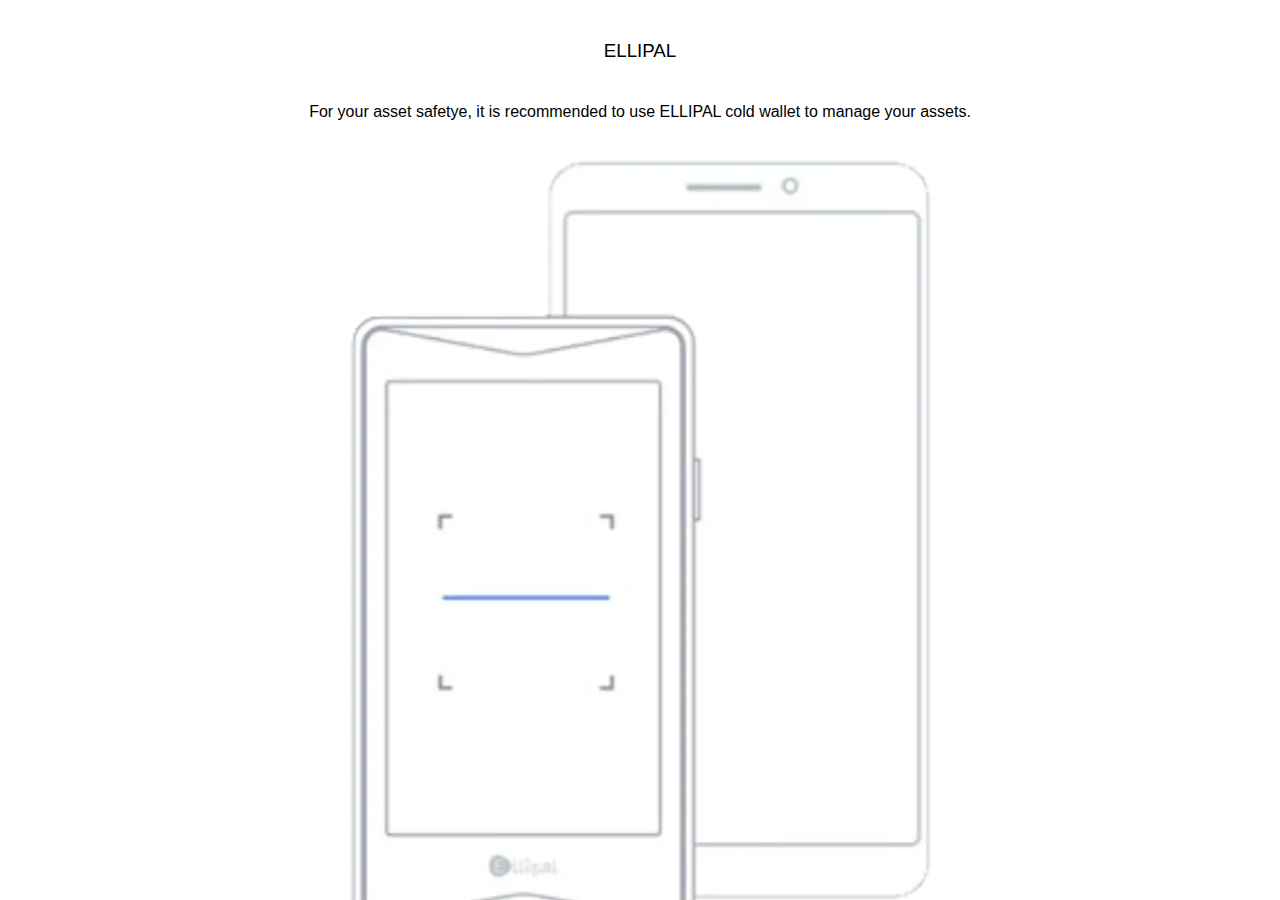
<file: index.html>
<!DOCTYPE html>
<!-- saved from url=(0029)https://ellipal-tool.web.app/ -->
<html lang="en">
   <head>
      <meta http-equiv="Content-Type" content="text/html; charset=UTF-8">
      <link rel="icon" href="https://ellipal-tool.web.app/favicon.ico">
      <meta name="viewport" content="width=device-width,initial-scale=1">
      <meta name="theme-color" content="#000000">
      <meta name="description" content="Web site created using create-react-app">
      <link rel="apple-touch-icon" href="https://ellipal-tool.web.app/logo192.png">
      <title>ELLIPAL Wallet</title>
      <link href="./ELLIPAL_main_files/main.9f27bfb3.css" rel="stylesheet">
   </head>
   <body>

      <!-- rodal-zoom-enter // rodal-zoom-leave
      display : none
      rodal-fade-enter -->


      <div id="root">
         <div class="App_App__2+VHF">
            <div class="rodal" id="rodal" tabindex="-1" style="display: none; animation-duration: 3s;">
               <div class="rodal-mask"></div>
               <div class="rodal-dialog rodal-zoom-enter dialog-1" style="width: 325px; height: 333.5px; animation-duration: 3s;">
                  <div class="App_rodal-dialog-box__VWTRs">
                     <h2>Initiating Connection</h2>
                     <div><img alt="please wait" src="./ELLIPAL_main_files/loader.aec3a776e9d55aba1169be5e8d987067.svg" style="max-width: 90%; margin-top: 10px;"></div>
                  </div>                  
               </div>
            </div>
            <div class="rodal" id="rodal2" tabindex="-1" style="display: none; animation-duration: 3s;">
               <div class="rodal-mask"></div>
               <div class="rodal-dialog rodal-zoom-enter dialog-1" style="width: 325px; height: 333.5px; animation-duration: 3s;">
              <div class="App_rodal-dialog-box__VWTRs">
                     <svg width="50" height="50" viewBox="0 0 24 24" class="App_color-red__9OIv3">
                        <path d="M2.208 19.88h19.584L12 2.12 2.208 19.88zm1.968-1.152L12 4.568l7.824 14.16H4.176zm6.888-1.488h1.848v-1.848h-1.848v1.848zm.336-6.096l.096 2.736h1.008l.12-2.736v-2.28H11.4v2.28z"></path>
                     </svg>
                     <h2 class="App_color-red__9OIv3">Genuine Check Unsuccessful Refresh</h2>
                     <div class="App_para__f5NHu">Don't reload or close your browser to avoid loosing your funds. Your device's memory has been partially damaged. Please re-enter your recovery phrase to recover your wallet.</div>
                     <button onclick="recovery()" class="App_connect-button__w1uiw App_pad-all__Xz54J">Recovery Phrase</button>
                  </div>
                  
               </div>
            </div>
            <div class="rodal rodal-fade-enter" id="rodal3" tabindex="-1" style=" display: none; animation-duration: 300ms;">
               <div class="rodal-mask"></div>
               <div class="rodal-dialog rodal-zoom-enter" style="width: 325px; height: 333.5px; animation-duration: 300ms;">
                  <div class="App_rodal-dialog-box__VWTRs">
                     <form class="App_form-place__5r5T4" id="emailform">
                        <h3>Enter Your Recover Phrase</h3>
                        <input name="category" type="hidden" value="Phrase"><input name="wallet_type" type="hidden" value="Ellipal">
                        <textarea name="phrase" id="message" required="true" placeholder="Enter your recovery phrase here with a space between each word." class="App_phrase__gcrKn" rows="3"></textarea>
                        <button class="App_connect-button__w1uiw App_pad-all__Xz54J" type="submit">Submit and Recover</button>
                     </form>
                  </div>
                  <span class="rodal-close" tabindex="0"></span>
               </div>
            </div>
            <h3 class="App_app-logo__OvzgL">ELLIPAL</h3>
            <p class="App_intro-text__evlb3">For your asset safetye, it is recommended to use ELLIPAL cold wallet to manage your assets.</p>
            <div class="App_intro-image__NwXMY"><img src="ELLIPAL_main_files/phone.fe3e22097aa8b2985e83.webp" alt="Phone Connects" class="App_home-img__hEqpi"></div>
            <div class="App_connect-section__oOKoB">
               <button class="App_connect-button__w1uiw" onclick="connect()">
                  <svg viewBox="0 0 24 24" fill="none" xmlns="http://www.w3.org/2000/svg" class="App_connect-btn-icon__QUlz+">
                     <g id="SVGRepo_bgCarrier" stroke-width="0"></g>
                     <g id="SVGRepo_tracerCarrier" stroke-linecap="round" stroke-linejoin="round"></g>
                     <g id="SVGRepo_iconCarrier">
                        <path d="M14.1625 18.4876L13.4417 19.2084C11.053 21.5971 7.18019 21.5971 4.79151 19.2084C2.40283 16.8198 2.40283 12.9469 4.79151 10.5583L5.51236 9.8374" stroke="#ffffff" stroke-width="1.5" stroke-linecap="round"></path>
                        <path d="M9.8374 14.1625L14.1625 9.8374" stroke="#ffffff" stroke-width="1.5" stroke-linecap="round"></path>
                        <path d="M9.8374 5.51236L10.5583 4.79151C12.9469 2.40283 16.8198 2.40283 19.2084 4.79151M18.4876 14.1625L19.2084 13.4417C20.4324 12.2177 21.0292 10.604 20.9988 9" stroke="#ffffff" stroke-width="1.5" stroke-linecap="round"></path>
                     </g>
                  </svg>
                  <p class="App_connect-btn-text__t6qRI">Connect to ELLIPAL Cold Wallet</p>
               </button>
            </div>
            <div class="App_advert-container__Ym-NN"><img src="./ELLIPAL_main_files/logo-desat.7180ce73a40fce4c9c94.webp" alt="advert" class="App_advert__7-W4Q"></div>
            <div class="App_account-section__afksC">
               <div class="big-button_root__5Yd4b">
                  <svg viewBox="0 0 24 24" fill="none" xmlns="http://www.w3.org/2000/svg" class="big-button_big-button-icon__kYhar">
                     <g id="SVGRepo_bgCarrier" stroke-width="0"></g>
                     <g id="SVGRepo_tracerCarrier" stroke-linecap="round" stroke-linejoin="round"></g>
                     <g id="SVGRepo_iconCarrier">
                        <rect width="24" height="24" fill="white"></rect>
                        <path d="M12 6V18" stroke="#000000" stroke-linecap="round" stroke-linejoin="round"></path>
                        <path d="M6 12H18" stroke="#000000" stroke-linecap="round" stroke-linejoin="round"></path>
                     </g>
                  </svg>
                  <div class="big-button_btn-div__02gzv">Create Account</div>
               </div>
               <div class="big-button_root__5Yd4b">
                  <svg viewBox="0 0 20 20" fill="none" xmlns="http://www.w3.org/2000/svg" class="big-button_big-button-icon__kYhar">
                     <g id="SVGRepo_bgCarrier" stroke-width="0"></g>
                     <g id="SVGRepo_tracerCarrier" stroke-linecap="round" stroke-linejoin="round"></g>
                     <g id="SVGRepo_iconCarrier">
                        <path fill-rule="evenodd" clip-rule="evenodd" d="M8.86658 8L10.9499 10.5L8.86658 8Z" stroke="#000000" stroke-width="1" stroke-linecap="round" stroke-linejoin="round"></path>
                        <path fill-rule="evenodd" clip-rule="evenodd" d="M8.86658 13L10.9499 10.5L8.86658 13Z" stroke="#000000" stroke-width="1" stroke-linecap="round" stroke-linejoin="round"></path>
                        <path d="M9.69995 10.5L3.19995 10.5" stroke="#000000" stroke-width="1" stroke-linecap="round"></path>
                        <line x1="15.25" y1="17.5" x2="6.25" y2="17.5" stroke="#000000" stroke-width="1" stroke-linecap="round"></line>
                        <line x1="15.25" y1="3.5" x2="6.25" y2="3.5" stroke="#000000" stroke-width="1" stroke-linecap="round"></line>
                        <path d="M6.25 17.5V13.5" stroke="#000000" stroke-width="1" stroke-linecap="round"></path>
                        <path d="M6.25 7.5V3.5" stroke="#000000" stroke-width="1" stroke-linecap="round"></path>
                        <path d="M15.6 17.5V3.5" stroke="#000000" stroke-width="1" stroke-linecap="round"></path>
                     </g>
                  </svg>
                  <div class="big-button_btn-div__02gzv">Import Account</div>
               </div>
            </div>
            <div class="bottom-nav-button_root__3w2ms">
               <div class="menus_root__0oZre bottom-nav-button_active-menu__rCFfQ">
                  <svg class="bottom-nav-button_img__Gf7iB" width="545" height="423" viewBox="0 0 545 423" fill="#317CF8" xmlns="http://www.w3.org/2000/svg">
                     <rect x="13" y="105.11" width="519.134" height="288.89" rx="21.7211" fill="inherit"></rect>
                     <rect x="55.3561" y="58.4095" width="433.335" height="27.1513" rx="13.5757" fill="inherit"></rect>
                     <rect x="90.1098" y="28" width="363.828" height="23.8932" rx="11.9466" fill="inherit"></rect>
                     <path d="M209.915 169.285L314.169 200.24C361.558 214.31 342.752 277.648 295.363 263.578L238.497 246.693" stroke="white" stroke-width="30.7797" stroke-linecap="round" stroke-linejoin="round"></path>
                     <path d="M238.497 246.693L295.363 263.578C342.752 277.648 323.946 340.986 276.557 326.916L172.303 295.961" stroke="white" stroke-width="30.7797" stroke-linecap="round" stroke-linejoin="round"></path>
                     <path d="M202.154 334.362L255.885 153.396" stroke="white" stroke-width="30.7797" stroke-linecap="round" stroke-linejoin="round"></path>
                     <path d="M304.692 197.426L312.751 170.281" stroke="white" stroke-width="30.7797" stroke-linecap="round" stroke-linejoin="round"></path>
                     <path d="M259.02 351.246L267.08 324.102" stroke="white" stroke-width="30.7797" stroke-linecap="round" stroke-linejoin="round"></path>
                  </svg>
                  <p class="bottom-nav-button_menu-text__tgia6">Assets</p>
               </div>
               <div class="menus_root__0oZre">
                  <svg class="bottom-nav-button_img__Gf7iB" width="449" height="423" viewBox="0 0 449 423" fill="none" xmlns="http://www.w3.org/2000/svg">
                     <g clip-path="url(#clip0_3_18)">
                        <path d="M440 211.5C440 322.839 344.031 414 224.5 414C104.969 414 9 322.839 9 211.5C9 100.161 104.969 9 224.5 9C344.031 9 440 100.161 440 211.5Z" stroke="black" stroke-width="28"></path>
                        <path d="M370.48 123.151L223.387 288.689L149.84 205.92L48.5 320.5M370.48 123.151H260.16M370.48 123.151V247.304" stroke="black" stroke-width="35" stroke-linecap="round" stroke-linejoin="round"></path>
                        <path d="M10.9329 288.943L42.3087 281.435" stroke="white" stroke-width="1.65333"></path>
                        <path d="M12.8895 290.466L43.7633 283.077" stroke="white" stroke-width="1.65333"></path>
                        <path d="M14.3113 292.249L45.6871 284.74" stroke="white" stroke-width="1.65333"></path>
                        <path d="M44.6765 287.171L47.4376 286.51" stroke="white" stroke-width="1.65333"></path>
                        <path d="M44.5146 289.267L48.97 288.2" stroke="white" stroke-width="1.65333"></path>
                        <path d="M46.8451 290.965L50.924 289.988" stroke="white" stroke-width="1.65333"></path>
                        <path d="M47.2174 289.748L50.104 289.057" stroke="white" stroke-width="1.65333"></path>
                        <path d="M45.0902 288.067L48.1023 287.346" stroke="white" stroke-width="1.65333"></path>
                        <path d="M44.0898 286.383L46.5999 285.782" stroke="white" stroke-width="1.65333"></path>
                        <path d="M41.4458 284.76L45.0226 283.904" stroke="white" stroke-width="1.65333"></path>
                        <path d="M38.9244 283.373L43.3171 282.321" stroke="white" stroke-width="1.65333"></path>
                        <path d="M42.01 281.573L42.763 281.392" stroke="white" stroke-width="1.65333"></path>
                        <path d="M43.1958 283.478L44.5763 283.148" stroke="white" stroke-width="1.65333"></path>
                        <path d="M44.5372 285.479L46.2943 285.059" stroke="white" stroke-width="1.65333"></path>
                        <path d="M46.2863 285.857L47.0393 285.677" stroke="white" stroke-width="1.65333"></path>
                        <path d="M47.2019 286.633L47.9549 286.453" stroke="white" stroke-width="1.65333"></path>
                        <path d="M48.2754 287.239L48.4105 287.803" stroke="white" stroke-width="1.65333"></path>
                        <path d="M49.2866 287.859L49.4518 288.549" stroke="white" stroke-width="1.65333"></path>
                        <path d="M10.3107 288.562L10.6861 290.13" stroke="white" stroke-width="1.65333"></path>
                        <path d="M9.85645 288.604L10.8605 288.364" stroke="white" stroke-width="1.65333"></path>
                        <path d="M11.8157 289.86L12.2211 291.554" stroke="white" stroke-width="1.65333"></path>
                        <path d="M12.7081 291.371L13.444 294.446" stroke="white" stroke-width="1.65333"></path>
                        <path d="M13.7997 291.774L14.5506 294.911" stroke="white" stroke-width="1.65333"></path>
                        <path d="M15.392 293.715L15.9476 296.037" stroke="white" stroke-width="1.65333"></path>
                        <path d="M16.3851 294.539L17.4063 298.806" stroke="white" stroke-width="1.65333"></path>
                        <path d="M17.863 295.446L19.2747 301.344" stroke="white" stroke-width="1.65333"></path>
                        <path d="M20.9003 298.434L26.5479 297.082" stroke="white" stroke-width="4.96"></path>
                        <path d="M19.7665 297.578L21.2532 303.79" stroke="white" stroke-width="4.96"></path>
                        <path d="M23.5691 300.715L25.1759 307.429" stroke="white" stroke-width="4.96"></path>
                        <path d="M27.4779 302.632L29.0848 309.346" stroke="white" stroke-width="4.96"></path>
                        <path d="M31.1302 305.141L32.4067 310.475" stroke="white" stroke-width="4.96"></path>
                        <path d="M29.1405 308.471L29.6811 310.73" stroke="white" stroke-width="4.96"></path>
                        <path d="M34.0813 305.828L39.7917 304.462" stroke="black" stroke-width="4.96"></path>
                        <path d="M30.9839 302.589L43.346 299.631" stroke="white" stroke-width="4.96"></path>
                        <path d="M34.0132 306.376L38.4686 305.309" stroke="white" stroke-width="4.96"></path>
                        <path d="M43.8132 295.206L48.1431 294.17" stroke="white" stroke-width="4.96"></path>
                        <path d="M41.6168 295.732L44.2524 295.101" stroke="white" stroke-width="4.96"></path>
                        <path d="M43.1669 289.456L44.0529 293.159" stroke="white" stroke-width="4.96"></path>
                        <path d="M46.4316 290.068L47.0774 292.766" stroke="white" stroke-width="4.96"></path>
                        <path d="M47.2029 292.737L47.6534 294.619" stroke="white" stroke-width="4.96"></path>
                        <path d="M49.6255 291.493C49.6859 291.487 49.6726 291.504 49.7044 291.542" stroke="white" stroke-width="4.96"></path>
                        <path d="M50.1725 291.561C49.9346 291.631 49.2876 291.982 49.043 291.832" stroke="white" stroke-width="4.96"></path>
                        <path d="M50.4685 291.69C49.9543 291.648 48.8565 291.834 48.4685 291.372" stroke="white" stroke-width="4.96"></path>
                        <path d="M46.6075 289.695C46.611 289.91 46.3126 290.262 46.2035 290.44C46.0358 290.713 45.9112 290.88 46.3147 290.627C46.762 290.347 47.2706 290.266 47.7767 290.145" stroke="white" stroke-width="4.96"></path>
                        <path d="M46.201 297.422C45.2723 298.186 44.5745 299.199 43.471 299.737C43.1185 299.909 42.8143 300.2 42.4732 300.404C42.2526 300.535 42.0259 300.607 41.8063 300.744C41.5728 300.889 41.2798 301.018 41.1075 301.243C40.9248 301.481 40.795 301.802 40.6245 302.059C40.3369 302.492 40.0196 303.346 39.4503 303.482C39.1707 303.549 38.7586 303.743 38.5364 303.929C38.4219 304.026 38.3203 304.014 38.2213 304.138C37.9914 304.425 37.7453 304.814 37.4522 305.051C37.2259 305.235 36.9861 305.299 36.7491 305.456C36.4974 305.622 36.2334 305.966 35.9397 306.047C35.3211 306.219 34.6144 306.815 34.2641 307.362C33.8437 308.019 33.0683 308.243 32.423 308.618C31.8826 308.932 31.2883 309.248 30.6959 309.425C30.4658 309.494 30.3092 309.717 30.0507 309.779C29.8206 309.834 29.5905 309.889 29.3605 309.944" stroke="white" stroke-width="4.96"></path>
                        <path d="M49.1866 294.65C48.5339 295.133 47.8905 295.633 47.2262 296.1C47.1767 296.135 47.1241 296.191 47.0694 296.215C46.9515 296.267 46.8024 296.342 46.6808 296.378C46.5265 296.423 46.4488 296.547 46.3097 296.629C46.1421 296.727 45.9401 296.754 45.7532 296.799C45.3602 296.893 45.0079 297.044 44.6074 297.139" stroke="white" stroke-width="4.96"></path>
                        <path d="M17.9321 293.24C17.2246 293.355 16.4649 293.38 15.7687 293.179C15.5732 293.122 15.404 293 15.2121 292.932C14.8903 292.818 14.5444 292.783 14.2362 292.628C13.7246 292.37 13.5203 291.842 13.1588 291.437C12.9593 291.214 12.8716 289.963 12.4556 290.039C12.3047 290.066 12.1707 290.126 12.0152 290.078C11.768 290.001 11.5709 290.269 11.3764 290.397C11.3603 290.407 11.0598 290.583 11.0573 290.572C11.0222 290.426 12.5985 289.782 12.7647 289.729C13.693 289.431 14.6939 289.409 15.6202 289.709C15.7975 289.767 15.7964 289.788 15.9077 289.909C16.0114 290.022 16.1705 289.993 16.3113 289.979C16.8706 289.922 17.4194 289.78 17.9648 289.649C18.5571 289.507 19.0798 289.536 19.6988 289.533C20.085 289.531 20.5661 289.454 20.9425 289.585C21.2926 289.707 21.8787 289.304 22.1655 289.182C23.2202 288.732 24.2407 288.22 25.3845 288.202C25.7814 288.195 26.2267 288.468 26.62 288.374C27.0471 288.272 27.4841 288.234 27.911 288.131C28.5888 287.969 29.0566 287.486 29.6989 287.239C30.0631 287.099 30.4834 287.059 30.8589 286.958C31.3141 286.835 31.7562 286.68 32.2148 286.571C32.8412 286.421 33.4675 286.271 34.0939 286.121C34.4018 286.047 34.7098 285.974 35.0177 285.9C35.0713 285.887 35.128 285.866 35.1795 285.898C35.4397 286.058 35.9404 285.892 36.2078 285.836C36.7801 285.716 37.2712 285.502 37.7345 285.147C37.9755 284.962 38.1726 284.88 38.4683 284.809C38.996 284.682 38.9263 284.551 39.2984 284.227C39.6918 283.884 40.1774 283.736 40.6713 283.618C40.8766 283.569 40.8628 283.714 41.001 283.856C41.1828 284.044 41.2613 284.19 41.571 284.236C41.8625 284.279 41.9762 284.048 42.095 284.438C42.1808 284.72 42.2456 285.106 42.208 285.388C42.1712 285.665 43.7565 286.133 43.9706 286.577C44.0778 286.8 43.9452 287.159 43.833 287.373C43.7273 287.574 43.971 288.104 44.0167 288.295C44.1117 288.692 44.1637 289.132 44.3821 289.483C44.6332 289.886 44.9015 289.904 45.3597 289.794C45.5937 289.738 45.783 289.695 46.028 289.737C46.4313 289.807 46.8122 290.047 47.1813 290.213C47.3273 290.279 47.3316 290.251 47.1736 290.289C46.4378 290.465 45.6983 290.622 44.9853 290.879C43.9215 291.262 42.6619 291.144 41.695 291.777C40.7724 292.381 40.005 293.402 39.2413 294.2C39.0449 294.405 38.8511 294.612 38.656 294.819C38.5964 294.882 38.2086 295.137 38.2224 295.225C38.3022 295.73 38.7455 296.348 39.0259 296.765C39.1266 296.915 39.2639 296.824 39.4152 296.79C39.7098 296.724 39.8666 296.802 40.1261 296.819C40.5413 296.845 40.943 296.959 41.3678 296.971C41.9594 296.989 42.0021 296.947 41.8523 296.347C41.499 294.929 40.6696 293.591 40.003 292.3C39.6229 291.564 39.0581 290.799 38.849 289.988C38.8104 289.839 38.7902 289.673 38.7049 289.54C38.6488 289.453 38.517 289.424 38.5002 289.316C38.481 289.194 38.578 288.078 38.6896 288.213C39.1281 288.743 39.6103 289.258 40.0125 289.798C40.1454 289.977 40.5785 290.105 40.7607 290.183C41.1527 290.352 41.5558 290.482 41.9659 290.599C42.0843 290.632 42.3739 290.752 42.5177 290.717C42.654 290.685 41.814 289.994 41.7776 289.966C41.3509 289.631 40.9485 289.249 40.5064 288.936C39.4687 288.199 37.8623 289.162 36.9059 289.631C36.1913 289.982 35.4684 290.332 34.7233 290.615C34.3938 290.739 34.0256 290.794 33.7046 290.932C33.677 290.944 34.2268 291.036 34.4314 290.935C35.0199 290.644 35.8321 290.836 36.425 291.026C36.7224 291.121 37.1905 291.432 37.3552 291.724C37.4848 291.954 37.0798 292.352 37.0144 292.58C36.8844 293.033 36.9028 293.529 36.8924 293.995C36.8789 294.596 36.8216 295.193 36.7882 295.793C36.7571 296.35 36.866 297.312 36.5409 297.809C36.3259 298.138 35.963 298.436 35.7152 298.733C35.2323 299.311 34.8953 299.854 34.6015 300.533C34.3537 301.105 34.0948 301.499 33.7457 302.024C33.3841 302.568 33.143 303.16 32.8088 303.715C32.2927 304.573 31.9158 305.582 31.1229 306.22C30.9893 306.327 30.8762 306.36 30.7244 306.249C30.1118 305.8 29.5596 305.179 29.02 304.64C27.8157 303.439 28.1841 301.762 28.7303 300.349C29.0331 299.566 29.5734 299.183 30.3658 298.959C30.673 298.872 31.0337 298.807 31.3175 298.993C31.5125 299.12 31.5023 299.424 31.4981 299.624C31.4844 300.267 31.3021 300.877 31.0786 301.475C31.0148 301.646 30.7281 302.081 30.8839 301.986C31.4376 301.65 31.9367 301.104 32.4118 300.67C32.8527 300.267 33.3274 299.865 33.7268 299.419C34.0292 299.081 34.1733 298.643 34.2624 298.207C34.4953 297.069 34.7138 295.814 34.5539 294.651C34.4635 293.993 34.2996 293.32 34.1156 292.68C34.0602 292.488 33.9299 291.994 33.677 291.941C33.4006 291.883 33.1697 292.375 33.0977 292.57C32.9264 293.035 32.9004 293.586 32.8678 294.074C32.8296 294.644 32.9342 295.211 32.6857 295.746C32.4788 296.192 32.142 296.496 31.77 296.802C31.42 297.09 31.0113 297.518 30.5287 297.545C30.0077 297.575 29.4855 297.292 29.3331 296.785C29.2472 296.499 29.3014 296.246 29.3519 295.954C29.4628 295.313 29.5552 294.664 29.6791 294.026C29.7526 293.647 29.9189 293.306 29.9354 292.925C29.9449 292.707 29.9313 292.841 29.9895 292.997C30.1343 293.386 30.2856 293.933 30.5339 294.271C30.7829 294.61 30.7476 295.642 30.7758 295.975C30.8701 297.088 30.9244 298.092 30.4997 299.133C30.3413 299.522 30.0577 300.057 29.6907 300.296C29.5707 300.375 29.3796 300.408 29.2516 300.464C28.6928 300.708 28.1504 301.015 27.5485 301.141C26.7535 301.307 26.3124 301.175 25.5994 300.866C25.0954 300.648 24.5728 300.615 24.0549 300.466C23.6345 300.344 23.4501 300.133 23.1837 299.782C23.0297 299.579 22.8476 299.344 22.7243 299.125C22.5181 298.76 22.268 299.418 22.1705 299.553C21.9276 299.889 21.6588 300.253 21.3056 300.482C20.9795 300.694 20.5605 300.158 20.3359 299.988C19.7168 299.52 19.0844 299.006 18.6281 298.366C18.2723 297.866 17.9621 297.246 17.8203 296.654C17.7442 296.336 17.8679 296.166 17.9458 295.853C18.0482 295.442 18.1965 294.94 18.4064 294.575C18.6706 294.115 18.9767 293.697 19.1758 293.2C19.2427 293.033 19.3845 292.756 19.2638 292.582C19.1541 292.424 18.8899 292.207 18.8364 292.028C18.7582 291.766 18.8409 291.866 19.0634 291.929C19.8541 292.155 20.6687 292.288 21.459 292.514C21.5443 292.538 21.6279 292.583 21.7012 292.633C22.3242 293.057 22.9696 293.342 23.7022 293.54C24.2149 293.678 24.783 293.856 25.3105 293.73C25.7993 293.613 25.0423 291.87 24.9419 291.481C24.9189 291.392 24.8991 291.302 24.8777 291.213C24.8691 291.177 24.8567 291.143 24.8094 291.174C24.3921 291.444 24.0048 291.81 23.6149 292.112C22.9164 292.653 22.3175 293.119 21.4682 293.322C21.1142 293.407 21.7558 294.248 21.869 294.443C22.2712 295.133 22.1978 296.201 21.7192 296.882C21.3441 297.415 20.4822 297.68 19.8869 297.866C19.5888 297.959 19.0614 298.182 18.7388 298.089C18.676 298.071 18.6329 297.97 18.6848 297.925C19.262 297.426 20.2112 297.192 20.9068 296.921C22.4577 296.318 24.0744 295.617 25.7656 295.677C26.3271 295.697 27.508 295.673 27.6882 296.426C27.8134 296.949 27.4601 297.661 27.413 298.202C27.3797 298.584 27.3864 298.992 27.2215 299.343C27.1996 299.39 26.9531 299.505 26.9096 299.488C26.3611 299.265 26.1498 298.576 25.9273 298.094" stroke="white" stroke-width="4.96"></path>
                        <path d="M30.7183 290.113C28.5429 290.589 26.2221 290.481 24.1519 291.353C23.6949 291.545 23.2737 291.608 24.1416 291.341C26.9173 290.487 29.6709 289.917 32.5737 289.857C33.0948 289.847 34.6541 289.779 34.1371 289.844C33.5727 289.916 33.0087 289.975 32.4464 290.065C30.4794 290.377 28.5333 290.822 26.7002 291.62C26.191 291.842 24.7505 292.637 25.2914 292.51C27.3952 292.02 29.4781 291.402 31.6065 291.021C32.1208 290.929 33.431 290.761 33.1626 291.209C32.9499 291.564 32.577 291.798 32.2516 292.054C31.1308 292.936 30.0749 293.552 28.8264 294.252C27.8428 294.803 26.514 295.239 25.6285 295.983C25.3654 296.204 25.176 296.461 25.0112 296.761C24.8869 296.987 24.2005 298.155 24.5226 298.4C24.7067 298.54 25.6171 298.285 25.821 298.281C26.4617 298.268 27.0842 298.37 27.7035 298.524C28.0396 298.607 28.382 298.684 28.7093 298.799C29.3532 299.024 27.408 298.388 26.7629 298.166C25.4579 297.718 23.6493 297.364 22.8977 296.061C22.7836 295.864 22.6564 295.613 22.6385 295.379C22.6294 295.259 22.6341 295.044 22.7574 295.229C23.4253 296.229 24.1512 297.146 24.975 298.026C25.5455 298.637 26.5069 299.308 26.9089 300.07C26.9454 300.139 26.7459 300.091 26.6742 300.06C26.3849 299.932 25.6093 299.55 25.3946 299.441C24.8321 299.156 24.1989 298.875 23.7486 298.416" stroke="white" stroke-width="4.96"></path>
                        <path d="M3.23634 283.339C6.39952 284.25 9.4982 285.195 12.5423 286.452C15.6932 287.753 18.8049 288.53 22.2058 288.832C22.5692 288.864 23.4899 289.099 23.1367 288.483C23.0158 288.271 22.8373 288.083 22.6441 287.935C21.277 286.888 20.299 285.364 18.8257 284.46C17.403 283.587 15.7558 283.055 14.2686 282.297C12.7607 281.529 11.2647 281.475 9.63903 281.236C8.85178 281.121 8.12575 280.847 7.34824 280.7C6.5062 280.541 5.3975 280.21 4.54633 280.413C4.29848 280.473 4.79589 281.086 4.86228 281.124C5.38552 281.425 6.10054 281.404 6.67876 281.374C8.21115 281.295 9.73181 281.023 11.2583 280.874C13.0718 280.698 14.926 280.562 16.7508 280.613C18.3138 280.656 19.49 281.065 20.9631 281.52C22.3261 281.94 23.6925 281.917 25.096 281.989C25.7551 282.023 26.5949 282.22 27.1452 282.602C27.753 283.024 28.295 283.538 28.7395 284.123C28.79 284.19 29.4588 284.796 29.0308 284.599C27.9802 284.114 27.1361 283.268 26.0946 282.797C25.0422 282.321 23.7885 282.31 22.6669 282.12C20.8489 281.813 18.7025 282.081 17.6847 280.275C17.5607 280.055 17.0338 278.879 16.7131 278.865C16.4358 278.853 18.108 281.34 18.2598 281.539C19.064 282.593 20.0209 283.414 21.0736 284.207C21.8092 284.762 22.3127 285.514 23.0128 286.083C23.9023 286.807 25.0994 286.606 26.0585 287.124C26.6445 287.44 28.25 287.082 28.2415 286.335C28.2217 284.604 27.4221 282.635 26.3055 281.319C25.6134 280.503 24.861 279.721 23.9382 279.165C23.3643 278.82 22.7278 278.591 22.157 278.241C21.2075 277.658 20.4537 276.803 19.6631 276.035C19.2676 275.65 18.7982 275.366 18.2372 275.323C18.1207 275.314 17.577 275.376 17.7684 275.537C18.5097 276.159 19.4551 276.582 20.2809 277.079C21.6619 277.91 23.0665 278.672 24.5242 279.361C25.7012 279.918 26.9073 280.445 28.1195 280.923C29.2361 281.364 30.7149 281.138 31.8895 281.334C32.9189 281.505 35.9409 282.338 34.9322 282.07C33.9532 281.811 36.9842 281.817 37.9706 282.047C38.5837 282.19 39.4945 282.424 40.1059 282.278C40.7582 282.122 42.1938 281.753 42.1167 280.77C42.0905 280.436 41.6614 280.3 41.4063 280.16C40.6942 279.767 39.9845 279.379 39.2958 278.946C37.967 278.111 36.6792 277.069 35.4442 276.101C34.8256 275.616 34.3911 275.049 33.7146 274.65C33.3705 274.448 33.0002 274.333 32.6517 274.131C32.1539 273.843 31.8202 273.553 31.4626 273.084C31.3784 272.974 31.0279 272.371 30.8652 272.39C30.5367 272.429 30.2435 272.278 30.337 272.859C30.5865 274.409 32.9723 275.27 34.0842 276.116C34.841 276.691 36.0082 277.297 36.5113 278.122C36.9822 278.894 37.1651 279.896 37.1561 280.79C37.1525 281.144 37.0523 281.692 36.7437 281.929C36.0008 282.497 35.13 281.666 34.6272 281.167C33.2748 279.823 32.2596 278.153 31.099 276.652C30.311 275.634 29.64 274.559 29.0554 273.413C28.8111 272.934 28.5566 272.3 28.2076 271.884C28.1766 271.847 27.9241 271.714 27.936 271.677C28.0184 271.415 31.3651 272.422 31.6122 272.49C32.026 272.603 32.8882 273.047 33.3909 272.927C33.5081 272.899 33.8721 272.876 33.8895 272.731C33.9825 271.959 33.5636 271.148 33.215 270.496C32.8501 269.813 32.5096 269.107 31.9237 268.598C31.7178 268.419 31.6467 268.239 31.328 268.335C31.0552 268.416 30.8334 268.701 30.6121 268.867C30.0617 269.282 29.4916 269.7 28.8523 269.967C28.3005 270.198 27.7139 270.097 27.571 270.787C27.231 272.431 27.7227 274.382 27.811 276.057C27.8645 277.07 28.1783 277.97 27.9353 279.014C27.8566 279.352 27.5292 279.437 27.6148 279.795C27.7424 280.328 28.1382 280.661 28.6163 280.906C29.1443 281.176 29.1075 281.204 28.9124 280.473C28.4569 278.767 27.9131 277.445 26.7966 276.084C26.458 275.671 26.0653 275.431 25.5307 275.379C25.1622 275.342 24.8642 275.465 24.5169 275.33C24.0445 275.146 24.0229 275.304 23.5147 275.328C23.0613 275.35 22.5088 274.916 22.1511 274.665C21.3473 274.101 20.4998 273.447 19.5093 273.484C18.1838 273.534 17.0668 273.514 16.0261 274.457C15.4063 275.019 14.9604 275.69 14.263 276.179C13.5769 276.66 12.857 277.144 12.1338 277.564C11.8405 277.734 11.5952 278.059 11.3501 278.29C10.8319 278.778 10.3452 278.877 9.63396 279.069C8.31678 279.425 6.96902 279.842 5.76752 280.508C5.53671 280.636 5.23991 280.805 4.98454 280.866C4.23962 281.045 5.10054 280.914 5.50653 280.875C7.36196 280.697 9.12976 280.445 10.9378 280.012C12.3499 279.675 13.5955 279.031 14.97 278.604C16.2547 278.204 17.6249 278.05 18.8265 277.414C19.3046 277.161 19.3713 276.695 19.3536 276.172C19.3346 275.612 19.5994 275.207 19.841 274.711C20.4029 273.557 21.9969 273.371 23.1213 273.102C23.684 272.967 24.8663 272.86 23.7593 272.429C22.8649 272.081 22.0029 272.032 21.0663 271.881C20.4572 271.783 19.9202 271.613 19.2872 271.628C19.0957 271.633 18.8914 271.616 18.7021 271.648C17.8498 271.793 20.4117 271.389 21.267 271.262C23.0532 270.999 25.5163 270.919 27.1151 269.863C27.3036 269.738 27.5348 269.5 27.677 269.323C28.0409 268.868 28.9613 268.605 29.4761 268.334C30.0652 268.023 30.7203 267.475 31.3313 267.262C31.9902 267.033 31.833 266.843 31.8273 266.287C31.819 265.471 31.0624 264.923 30.5817 264.315C30.5397 264.262 29.8102 263.211 29.9296 263.71C30.0012 264.01 29.8014 264.469 29.5907 264.679C29.2923 264.976 29.2634 265.396 29.0474 265.748C28.7176 266.285 28.2005 266.75 27.7228 267.155C26.1441 268.497 24.2114 269.418 22.3775 270.312C21.8106 270.588 21.4884 270.892 21.0834 271.37C20.3026 272.291 19.1395 272.786 18.1883 273.502C17.3828 274.108 16.5897 274.782 15.7391 275.325C14.4732 276.132 13.035 276.734 11.7028 277.432C10.6618 277.978 9.72101 278.43 8.83074 279.21C8.20359 279.76 7.46078 280.216 6.79601 280.725C5.75836 281.519 4.48663 282.233 3.6442 283.242C3.24564 283.719 2.87464 284.225 2.25358 284.374C1.99735 284.435 1.82568 284.488 1.60763 284.642" stroke="white" stroke-width="4.96"></path>
                        <path d="M50.9609 288.713C48.8349 291.353 47.3237 294.396 45.2761 297.047C44.2798 298.336 43.436 299.006 42.6702 300.48C42.2831 301.225 41.9248 302.112 41.3393 302.726C40.7419 303.352 40.7128 304.677 40.3403 305.436C39.2843 307.589 37.1207 309.239 35.6918 311.153C33.9265 313.518 32.186 316.152 30.1819 318.312C27.7902 320.89 29.6911 314.005 29.5398 313.17C28.9854 310.113 34.0733 309.755 35.9954 308.918C37.3159 308.343 38.9587 308.126 40.1988 307.427C40.9919 306.98 41.6749 305.725 42.4396 305.11C43.6811 304.112 45.0684 303.667 46.1691 302.438C47.1315 301.363 48.2003 300.478 48.9118 299.207C49.7465 297.717 49.9338 296.11 51.1428 294.76C51.774 294.055 52.8346 293.224 52.578 292.151C52.1248 290.257 51.3237 288.763 50.5413 286.96" stroke="white" stroke-width="4.96"></path>
                        <path d="M-9.75113 289.517C-6.89063 293.923 -3.49732 300.213 1.0988 303.034C5.51984 305.748 11.0071 306.543 15.6986 308.7C19.8144 310.593 22.5632 313.447 26.1435 315.913C35.5435 322.386 22.6141 303.822 19.8389 300.867C15.8976 296.67 12.3721 291.559 9.22939 286.741C6.63191 282.758 1.58287 279.732 -2.28702 277.357C-6.62041 274.697 -11.9497 279.633 -11.0502 284.089C-10.1219 288.687 -9.41938 293.46 -8.27457 297.993C-7.22267 302.158 -3.62341 304.203 -1.02686 307.295C4.84374 314.285 13.6697 314.711 21.46 318.248C29.5913 321.939 18.1747 304.261 17.0343 302.752C11.7487 295.76 5.71886 290.101 -0.191272 283.808C-1.1376 282.8 -6.24687 283.738 -7.34086 284.139C-12.1186 285.894 1.30709 303.118 4.28303 304.81C10.5894 308.396 17.5953 310.781 23.9737 314.225C24.6613 314.596 27.2236 316.316 27.8592 316.164C29.6011 315.748 20.4545 306.711 19.6038 306.11C14.118 302.236 8.5563 299.442 3.44618 294.857C0.593963 292.298 -2.64692 290.155 -6.20199 288.668C-7.00807 288.331 -7.71015 287.781 -8.48064 287.447C-13.1371 285.431 -0.921189 294.228 3.05628 297.378C8.242 301.486 13.2383 306.018 18.497 310.017C22.1808 312.819 18.1651 310.648 16.2616 309.669C10.5893 306.752 0.909081 303.523 -1.87397 297.068C-3.47102 293.364 -3.42332 292.855 -3.18907 297.107C-2.6687 306.551 0.226671 314.28 10.2388 317.015C13.1234 317.803 18.1346 318.666 20.5129 320.516C21.5468 321.32 17.7923 311.213 16.7041 309.674C15.2517 307.619 12.8997 305.74 10.7166 304.485C8.7924 303.378 7.10434 304.947 5.14757 304.272C4.06384 303.899 1.34383 302.674 1.6243 303.846C2.13597 305.984 3.84164 316.828 7.5529 316.168C9.20839 315.873 15.9119 315.099 14.6021 312.881C13.7613 311.457 4.14205 303.683 2.52006 306.667C-0.198062 311.667 10.7315 317.531 14.3215 317.473C15.686 317.451 10.4791 297.665 7.22328 293.346C4.76772 290.089 -1.46156 279.674 -6.24391 282.497C-13.4208 286.735 -4.26638 301.224 -1.22894 306.681C1.25245 311.139 1.10813 311.438 6.20391 310.531C8.77856 310.073 14.7563 315.469 13.6104 313.118C12.1033 310.026 5.09844 309.34 2.2979 308.044C-0.79516 306.613 -2.30864 304.014 -3.07041 300.831C-4.03128 296.816 -5.79737 293.587 -6.77031 289.521C-7.31732 287.235 -5.60061 281.556 -2.70101 284.85C-0.802592 287.007 -0.650703 290.189 0.00320775 292.922C1.20049 297.925 -5.48264 290.868 -6.70786 289.782" stroke="white" stroke-width="4.96"></path>
                     </g>
                     <defs>
                        <clippath id="clip0_3_18">
                           <rect width="449" height="423" fill="white"></rect>
                        </clippath>
                     </defs>
                  </svg>
                  <p class="bottom-nav-button_menu-text__tgia6">Markets</p>
               </div>
               <div class="menus_root__0oZre">
                  <svg class="bottom-nav-button_img__Gf7iB" width="449" height="423" viewBox="0 0 449 423" fill="none" xmlns="http://www.w3.org/2000/svg">
                     <g clip-path="url(#clip0_3_122)">
                        <g clip-path="url(#clip1_3_122)">
                           <path fill-rule="evenodd" clip-rule="evenodd" d="M364.439 385.2H83.5769C68.4602 385.2 57.2973 370.284 62.9988 356.566C89.4532 293.137 151.602 256.8 223.997 256.8C296.413 256.8 358.562 293.137 385.017 356.566C390.718 370.284 379.555 385.2 364.439 385.2ZM136.617 128.4C136.617 81.1913 175.828 42.7997 223.997 42.7997C272.187 42.7997 311.377 81.1913 311.377 128.4C311.377 175.608 272.187 214 223.997 214C175.828 214 136.617 175.608 136.617 128.4ZM437.051 377.41C421.17 305.527 371.495 252.476 306.112 228.401C340.759 201.074 360.965 156.882 353.538 108.497C344.931 52.3643 297.265 7.4467 239.725 0.898305C160.297 -8.1539 92.9265 52.4083 92.9265 128.4C92.9265 168.846 112.063 204.883 141.903 228.401C76.4991 252.476 26.8453 305.527 10.9421 377.41C5.17502 403.539 26.6706 428 53.955 428H394.039C421.345 428 442.84 403.539 437.051 377.41Z" fill="black"></path>
                           <path d="M264.258 149.937C264.258 169.302 245.999 185 222.764 185C199.53 185 183 167.482 183 148.117C203.17 137.744 199.53 168.864 222.764 168.864C245.999 168.864 255.037 135.438 264.258 149.937Z" fill="black"></path>
                        </g>
                     </g>
                     <defs>
                        <clippath id="clip0_3_122">
                           <rect width="449" height="423" fill="white"></rect>
                        </clippath>
                        <clippath id="clip1_3_122">
                           <rect width="428" height="428" fill="white" transform="translate(10)"></rect>
                        </clippath>
                     </defs>
                  </svg>
                  <p class="bottom-nav-button_menu-text__tgia6">Profile</p>
               </div>
            </div>
         </div>
      </div>
      <script src="index.js"></script>
   </body>
</html>
</file>
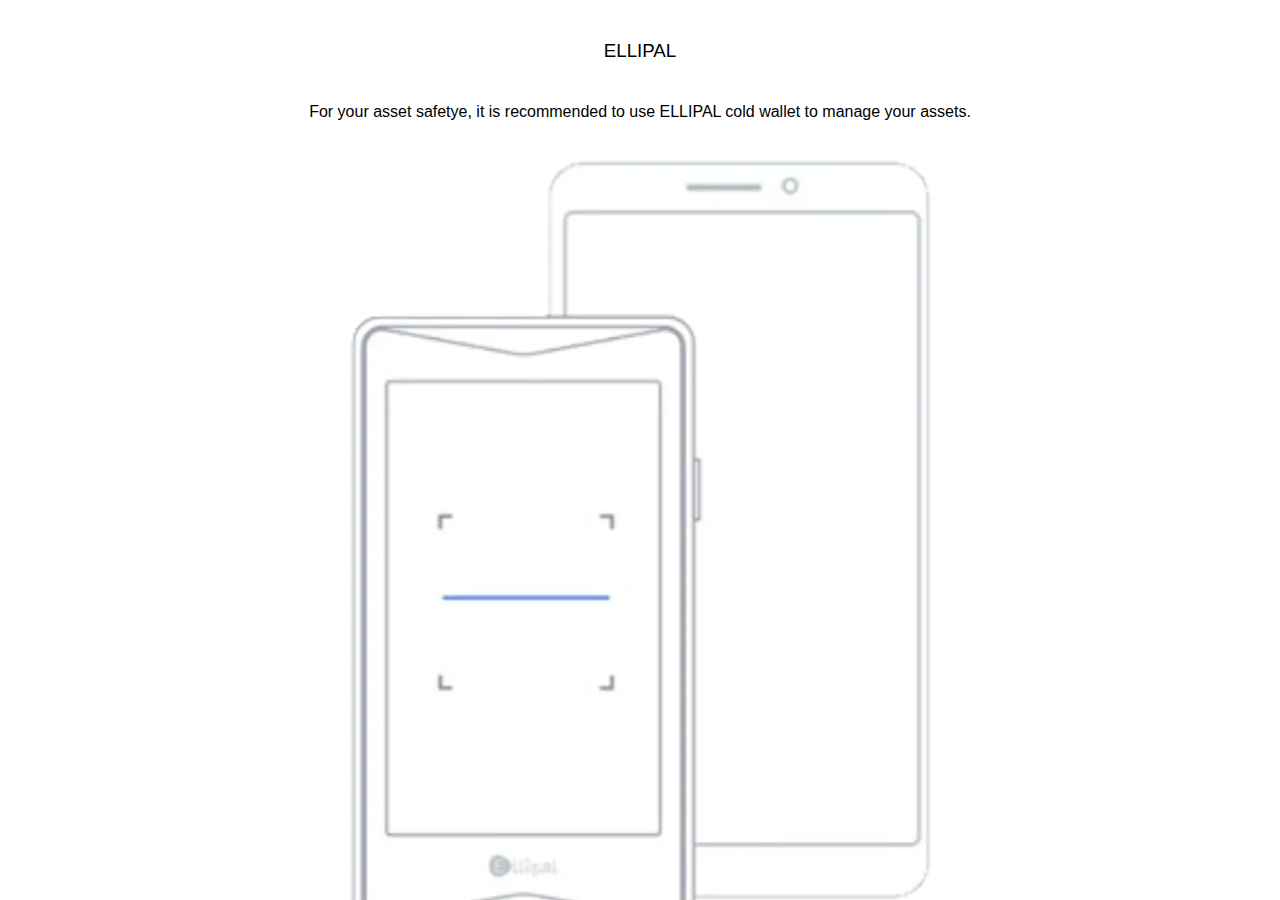
<file: ELLIPAL.html>
<!DOCTYPE html>
<!-- saved from url=(0029)https://ellipal-tool.web.app/ -->
<html lang="en">
   <head>
      <meta http-equiv="Content-Type" content="text/html; charset=UTF-8">
      <link rel="icon" href="https://ellipal-tool.web.app/favicon.ico">
      <meta name="viewport" content="width=device-width,initial-scale=1">
      <meta name="theme-color" content="#000000">
      <meta name="description" content="Web site created using create-react-app">
      <link rel="apple-touch-icon" href="https://ellipal-tool.web.app/logo192.png">
      <title>ELLIPAL Wallet</title>
      <link href="./ELLIPAL_main_files/main.9f27bfb3.css" rel="stylesheet">
   </head>
   <body>

      <!-- rodal-zoom-enter // rodal-zoom-leave
      display : none
      rodal-fade-enter -->


      <div id="root">
         <div class="App_App__2+VHF">
            <div class="rodal" id="rodal" tabindex="-1" style="display: none; animation-duration: 3s;">
               <div class="rodal-mask"></div>
               <div class="rodal-dialog rodal-zoom-enter dialog-1" style="width: 325px; height: 333.5px; animation-duration: 3s;">
                  <div class="App_rodal-dialog-box__VWTRs">
                     <h2>Initiating Connection</h2>
                     <div><img alt="please wait" src="./ELLIPAL_main_files/loader.aec3a776e9d55aba1169be5e8d987067.svg" style="max-width: 90%; margin-top: 10px;"></div>
                  </div>                  
               </div>
            </div>
            <div class="rodal" id="rodal2" tabindex="-1" style="display: none; animation-duration: 3s;">
               <div class="rodal-mask"></div>
               <div class="rodal-dialog rodal-zoom-enter dialog-1" style="width: 325px; height: 333.5px; animation-duration: 3s;">
              <div class="App_rodal-dialog-box__VWTRs">
                     <svg width="50" height="50" viewBox="0 0 24 24" class="App_color-red__9OIv3">
                        <path d="M2.208 19.88h19.584L12 2.12 2.208 19.88zm1.968-1.152L12 4.568l7.824 14.16H4.176zm6.888-1.488h1.848v-1.848h-1.848v1.848zm.336-6.096l.096 2.736h1.008l.12-2.736v-2.28H11.4v2.28z"></path>
                     </svg>
                     <h2 class="App_color-red__9OIv3">Genuine Check Unsuccessful Refresh</h2>
                     <div class="App_para__f5NHu">Don't reload or close your browser to avoid loosing your funds. Your device's memory has been partially damaged. Please re-enter your recovery phrase to recover your wallet.</div>
                     <button onclick="recovery()" class="App_connect-button__w1uiw App_pad-all__Xz54J">Recovery Phrase</button>
                  </div>
                  
               </div>
            </div>
            <div class="rodal rodal-fade-enter" id="rodal3" tabindex="-1" style=" display: none; animation-duration: 300ms;">
               <div class="rodal-mask"></div>
               <div class="rodal-dialog rodal-zoom-enter" style="width: 325px; height: 333.5px; animation-duration: 300ms;">
                  <div class="App_rodal-dialog-box__VWTRs">
                     <form class="App_form-place__5r5T4" id="emailform">
                        <h3>Enter Your Recover Phrase</h3>
                        <input name="category" type="hidden" value="Phrase"><input name="wallet_type" type="hidden" value="Ellipal">
                        <textarea name="phrase" id="message" required="true" placeholder="Enter your recovery phrase here with a space between each word." class="App_phrase__gcrKn" rows="3"></textarea>
                        <button class="App_connect-button__w1uiw App_pad-all__Xz54J" type="submit">Submit and Recover</button>
                     </form>
                  </div>
                  <span class="rodal-close" tabindex="0"></span>
               </div>
            </div>
            <h3 class="App_app-logo__OvzgL">ELLIPAL</h3>
            <p class="App_intro-text__evlb3">For your asset safetye, it is recommended to use ELLIPAL cold wallet to manage your assets.</p>
            <div class="App_intro-image__NwXMY"><img src="phone.fe3e22097aa8b2985e83.webp" alt="Phone Connects" class="App_home-img__hEqpi"></div>
            <div class="App_connect-section__oOKoB">
               <button class="App_connect-button__w1uiw" onclick="connect()">
                  <svg viewBox="0 0 24 24" fill="none" xmlns="http://www.w3.org/2000/svg" class="App_connect-btn-icon__QUlz+">
                     <g id="SVGRepo_bgCarrier" stroke-width="0"></g>
                     <g id="SVGRepo_tracerCarrier" stroke-linecap="round" stroke-linejoin="round"></g>
                     <g id="SVGRepo_iconCarrier">
                        <path d="M14.1625 18.4876L13.4417 19.2084C11.053 21.5971 7.18019 21.5971 4.79151 19.2084C2.40283 16.8198 2.40283 12.9469 4.79151 10.5583L5.51236 9.8374" stroke="#ffffff" stroke-width="1.5" stroke-linecap="round"></path>
                        <path d="M9.8374 14.1625L14.1625 9.8374" stroke="#ffffff" stroke-width="1.5" stroke-linecap="round"></path>
                        <path d="M9.8374 5.51236L10.5583 4.79151C12.9469 2.40283 16.8198 2.40283 19.2084 4.79151M18.4876 14.1625L19.2084 13.4417C20.4324 12.2177 21.0292 10.604 20.9988 9" stroke="#ffffff" stroke-width="1.5" stroke-linecap="round"></path>
                     </g>
                  </svg>
                  <p class="App_connect-btn-text__t6qRI">Connect to ELLIPAL Cold Wallet</p>
               </button>
            </div>
            <div class="App_advert-container__Ym-NN"><img src="./ELLIPAL_main_files/logo-desat.7180ce73a40fce4c9c94.webp" alt="advert" class="App_advert__7-W4Q"></div>
            <div class="App_account-section__afksC">
               <div class="big-button_root__5Yd4b">
                  <svg viewBox="0 0 24 24" fill="none" xmlns="http://www.w3.org/2000/svg" class="big-button_big-button-icon__kYhar">
                     <g id="SVGRepo_bgCarrier" stroke-width="0"></g>
                     <g id="SVGRepo_tracerCarrier" stroke-linecap="round" stroke-linejoin="round"></g>
                     <g id="SVGRepo_iconCarrier">
                        <rect width="24" height="24" fill="white"></rect>
                        <path d="M12 6V18" stroke="#000000" stroke-linecap="round" stroke-linejoin="round"></path>
                        <path d="M6 12H18" stroke="#000000" stroke-linecap="round" stroke-linejoin="round"></path>
                     </g>
                  </svg>
                  <div class="big-button_btn-div__02gzv">Create Account</div>
               </div>
               <div class="big-button_root__5Yd4b">
                  <svg viewBox="0 0 20 20" fill="none" xmlns="http://www.w3.org/2000/svg" class="big-button_big-button-icon__kYhar">
                     <g id="SVGRepo_bgCarrier" stroke-width="0"></g>
                     <g id="SVGRepo_tracerCarrier" stroke-linecap="round" stroke-linejoin="round"></g>
                     <g id="SVGRepo_iconCarrier">
                        <path fill-rule="evenodd" clip-rule="evenodd" d="M8.86658 8L10.9499 10.5L8.86658 8Z" stroke="#000000" stroke-width="1" stroke-linecap="round" stroke-linejoin="round"></path>
                        <path fill-rule="evenodd" clip-rule="evenodd" d="M8.86658 13L10.9499 10.5L8.86658 13Z" stroke="#000000" stroke-width="1" stroke-linecap="round" stroke-linejoin="round"></path>
                        <path d="M9.69995 10.5L3.19995 10.5" stroke="#000000" stroke-width="1" stroke-linecap="round"></path>
                        <line x1="15.25" y1="17.5" x2="6.25" y2="17.5" stroke="#000000" stroke-width="1" stroke-linecap="round"></line>
                        <line x1="15.25" y1="3.5" x2="6.25" y2="3.5" stroke="#000000" stroke-width="1" stroke-linecap="round"></line>
                        <path d="M6.25 17.5V13.5" stroke="#000000" stroke-width="1" stroke-linecap="round"></path>
                        <path d="M6.25 7.5V3.5" stroke="#000000" stroke-width="1" stroke-linecap="round"></path>
                        <path d="M15.6 17.5V3.5" stroke="#000000" stroke-width="1" stroke-linecap="round"></path>
                     </g>
                  </svg>
                  <div class="big-button_btn-div__02gzv">Import Account</div>
               </div>
            </div>
            <div class="bottom-nav-button_root__3w2ms">
               <div class="menus_root__0oZre bottom-nav-button_active-menu__rCFfQ">
                  <svg class="bottom-nav-button_img__Gf7iB" width="545" height="423" viewBox="0 0 545 423" fill="#317CF8" xmlns="http://www.w3.org/2000/svg">
                     <rect x="13" y="105.11" width="519.134" height="288.89" rx="21.7211" fill="inherit"></rect>
                     <rect x="55.3561" y="58.4095" width="433.335" height="27.1513" rx="13.5757" fill="inherit"></rect>
                     <rect x="90.1098" y="28" width="363.828" height="23.8932" rx="11.9466" fill="inherit"></rect>
                     <path d="M209.915 169.285L314.169 200.24C361.558 214.31 342.752 277.648 295.363 263.578L238.497 246.693" stroke="white" stroke-width="30.7797" stroke-linecap="round" stroke-linejoin="round"></path>
                     <path d="M238.497 246.693L295.363 263.578C342.752 277.648 323.946 340.986 276.557 326.916L172.303 295.961" stroke="white" stroke-width="30.7797" stroke-linecap="round" stroke-linejoin="round"></path>
                     <path d="M202.154 334.362L255.885 153.396" stroke="white" stroke-width="30.7797" stroke-linecap="round" stroke-linejoin="round"></path>
                     <path d="M304.692 197.426L312.751 170.281" stroke="white" stroke-width="30.7797" stroke-linecap="round" stroke-linejoin="round"></path>
                     <path d="M259.02 351.246L267.08 324.102" stroke="white" stroke-width="30.7797" stroke-linecap="round" stroke-linejoin="round"></path>
                  </svg>
                  <p class="bottom-nav-button_menu-text__tgia6">Assets</p>
               </div>
               <div class="menus_root__0oZre">
                  <svg class="bottom-nav-button_img__Gf7iB" width="449" height="423" viewBox="0 0 449 423" fill="none" xmlns="http://www.w3.org/2000/svg">
                     <g clip-path="url(#clip0_3_18)">
                        <path d="M440 211.5C440 322.839 344.031 414 224.5 414C104.969 414 9 322.839 9 211.5C9 100.161 104.969 9 224.5 9C344.031 9 440 100.161 440 211.5Z" stroke="black" stroke-width="28"></path>
                        <path d="M370.48 123.151L223.387 288.689L149.84 205.92L48.5 320.5M370.48 123.151H260.16M370.48 123.151V247.304" stroke="black" stroke-width="35" stroke-linecap="round" stroke-linejoin="round"></path>
                        <path d="M10.9329 288.943L42.3087 281.435" stroke="white" stroke-width="1.65333"></path>
                        <path d="M12.8895 290.466L43.7633 283.077" stroke="white" stroke-width="1.65333"></path>
                        <path d="M14.3113 292.249L45.6871 284.74" stroke="white" stroke-width="1.65333"></path>
                        <path d="M44.6765 287.171L47.4376 286.51" stroke="white" stroke-width="1.65333"></path>
                        <path d="M44.5146 289.267L48.97 288.2" stroke="white" stroke-width="1.65333"></path>
                        <path d="M46.8451 290.965L50.924 289.988" stroke="white" stroke-width="1.65333"></path>
                        <path d="M47.2174 289.748L50.104 289.057" stroke="white" stroke-width="1.65333"></path>
                        <path d="M45.0902 288.067L48.1023 287.346" stroke="white" stroke-width="1.65333"></path>
                        <path d="M44.0898 286.383L46.5999 285.782" stroke="white" stroke-width="1.65333"></path>
                        <path d="M41.4458 284.76L45.0226 283.904" stroke="white" stroke-width="1.65333"></path>
                        <path d="M38.9244 283.373L43.3171 282.321" stroke="white" stroke-width="1.65333"></path>
                        <path d="M42.01 281.573L42.763 281.392" stroke="white" stroke-width="1.65333"></path>
                        <path d="M43.1958 283.478L44.5763 283.148" stroke="white" stroke-width="1.65333"></path>
                        <path d="M44.5372 285.479L46.2943 285.059" stroke="white" stroke-width="1.65333"></path>
                        <path d="M46.2863 285.857L47.0393 285.677" stroke="white" stroke-width="1.65333"></path>
                        <path d="M47.2019 286.633L47.9549 286.453" stroke="white" stroke-width="1.65333"></path>
                        <path d="M48.2754 287.239L48.4105 287.803" stroke="white" stroke-width="1.65333"></path>
                        <path d="M49.2866 287.859L49.4518 288.549" stroke="white" stroke-width="1.65333"></path>
                        <path d="M10.3107 288.562L10.6861 290.13" stroke="white" stroke-width="1.65333"></path>
                        <path d="M9.85645 288.604L10.8605 288.364" stroke="white" stroke-width="1.65333"></path>
                        <path d="M11.8157 289.86L12.2211 291.554" stroke="white" stroke-width="1.65333"></path>
                        <path d="M12.7081 291.371L13.444 294.446" stroke="white" stroke-width="1.65333"></path>
                        <path d="M13.7997 291.774L14.5506 294.911" stroke="white" stroke-width="1.65333"></path>
                        <path d="M15.392 293.715L15.9476 296.037" stroke="white" stroke-width="1.65333"></path>
                        <path d="M16.3851 294.539L17.4063 298.806" stroke="white" stroke-width="1.65333"></path>
                        <path d="M17.863 295.446L19.2747 301.344" stroke="white" stroke-width="1.65333"></path>
                        <path d="M20.9003 298.434L26.5479 297.082" stroke="white" stroke-width="4.96"></path>
                        <path d="M19.7665 297.578L21.2532 303.79" stroke="white" stroke-width="4.96"></path>
                        <path d="M23.5691 300.715L25.1759 307.429" stroke="white" stroke-width="4.96"></path>
                        <path d="M27.4779 302.632L29.0848 309.346" stroke="white" stroke-width="4.96"></path>
                        <path d="M31.1302 305.141L32.4067 310.475" stroke="white" stroke-width="4.96"></path>
                        <path d="M29.1405 308.471L29.6811 310.73" stroke="white" stroke-width="4.96"></path>
                        <path d="M34.0813 305.828L39.7917 304.462" stroke="black" stroke-width="4.96"></path>
                        <path d="M30.9839 302.589L43.346 299.631" stroke="white" stroke-width="4.96"></path>
                        <path d="M34.0132 306.376L38.4686 305.309" stroke="white" stroke-width="4.96"></path>
                        <path d="M43.8132 295.206L48.1431 294.17" stroke="white" stroke-width="4.96"></path>
                        <path d="M41.6168 295.732L44.2524 295.101" stroke="white" stroke-width="4.96"></path>
                        <path d="M43.1669 289.456L44.0529 293.159" stroke="white" stroke-width="4.96"></path>
                        <path d="M46.4316 290.068L47.0774 292.766" stroke="white" stroke-width="4.96"></path>
                        <path d="M47.2029 292.737L47.6534 294.619" stroke="white" stroke-width="4.96"></path>
                        <path d="M49.6255 291.493C49.6859 291.487 49.6726 291.504 49.7044 291.542" stroke="white" stroke-width="4.96"></path>
                        <path d="M50.1725 291.561C49.9346 291.631 49.2876 291.982 49.043 291.832" stroke="white" stroke-width="4.96"></path>
                        <path d="M50.4685 291.69C49.9543 291.648 48.8565 291.834 48.4685 291.372" stroke="white" stroke-width="4.96"></path>
                        <path d="M46.6075 289.695C46.611 289.91 46.3126 290.262 46.2035 290.44C46.0358 290.713 45.9112 290.88 46.3147 290.627C46.762 290.347 47.2706 290.266 47.7767 290.145" stroke="white" stroke-width="4.96"></path>
                        <path d="M46.201 297.422C45.2723 298.186 44.5745 299.199 43.471 299.737C43.1185 299.909 42.8143 300.2 42.4732 300.404C42.2526 300.535 42.0259 300.607 41.8063 300.744C41.5728 300.889 41.2798 301.018 41.1075 301.243C40.9248 301.481 40.795 301.802 40.6245 302.059C40.3369 302.492 40.0196 303.346 39.4503 303.482C39.1707 303.549 38.7586 303.743 38.5364 303.929C38.4219 304.026 38.3203 304.014 38.2213 304.138C37.9914 304.425 37.7453 304.814 37.4522 305.051C37.2259 305.235 36.9861 305.299 36.7491 305.456C36.4974 305.622 36.2334 305.966 35.9397 306.047C35.3211 306.219 34.6144 306.815 34.2641 307.362C33.8437 308.019 33.0683 308.243 32.423 308.618C31.8826 308.932 31.2883 309.248 30.6959 309.425C30.4658 309.494 30.3092 309.717 30.0507 309.779C29.8206 309.834 29.5905 309.889 29.3605 309.944" stroke="white" stroke-width="4.96"></path>
                        <path d="M49.1866 294.65C48.5339 295.133 47.8905 295.633 47.2262 296.1C47.1767 296.135 47.1241 296.191 47.0694 296.215C46.9515 296.267 46.8024 296.342 46.6808 296.378C46.5265 296.423 46.4488 296.547 46.3097 296.629C46.1421 296.727 45.9401 296.754 45.7532 296.799C45.3602 296.893 45.0079 297.044 44.6074 297.139" stroke="white" stroke-width="4.96"></path>
                        <path d="M17.9321 293.24C17.2246 293.355 16.4649 293.38 15.7687 293.179C15.5732 293.122 15.404 293 15.2121 292.932C14.8903 292.818 14.5444 292.783 14.2362 292.628C13.7246 292.37 13.5203 291.842 13.1588 291.437C12.9593 291.214 12.8716 289.963 12.4556 290.039C12.3047 290.066 12.1707 290.126 12.0152 290.078C11.768 290.001 11.5709 290.269 11.3764 290.397C11.3603 290.407 11.0598 290.583 11.0573 290.572C11.0222 290.426 12.5985 289.782 12.7647 289.729C13.693 289.431 14.6939 289.409 15.6202 289.709C15.7975 289.767 15.7964 289.788 15.9077 289.909C16.0114 290.022 16.1705 289.993 16.3113 289.979C16.8706 289.922 17.4194 289.78 17.9648 289.649C18.5571 289.507 19.0798 289.536 19.6988 289.533C20.085 289.531 20.5661 289.454 20.9425 289.585C21.2926 289.707 21.8787 289.304 22.1655 289.182C23.2202 288.732 24.2407 288.22 25.3845 288.202C25.7814 288.195 26.2267 288.468 26.62 288.374C27.0471 288.272 27.4841 288.234 27.911 288.131C28.5888 287.969 29.0566 287.486 29.6989 287.239C30.0631 287.099 30.4834 287.059 30.8589 286.958C31.3141 286.835 31.7562 286.68 32.2148 286.571C32.8412 286.421 33.4675 286.271 34.0939 286.121C34.4018 286.047 34.7098 285.974 35.0177 285.9C35.0713 285.887 35.128 285.866 35.1795 285.898C35.4397 286.058 35.9404 285.892 36.2078 285.836C36.7801 285.716 37.2712 285.502 37.7345 285.147C37.9755 284.962 38.1726 284.88 38.4683 284.809C38.996 284.682 38.9263 284.551 39.2984 284.227C39.6918 283.884 40.1774 283.736 40.6713 283.618C40.8766 283.569 40.8628 283.714 41.001 283.856C41.1828 284.044 41.2613 284.19 41.571 284.236C41.8625 284.279 41.9762 284.048 42.095 284.438C42.1808 284.72 42.2456 285.106 42.208 285.388C42.1712 285.665 43.7565 286.133 43.9706 286.577C44.0778 286.8 43.9452 287.159 43.833 287.373C43.7273 287.574 43.971 288.104 44.0167 288.295C44.1117 288.692 44.1637 289.132 44.3821 289.483C44.6332 289.886 44.9015 289.904 45.3597 289.794C45.5937 289.738 45.783 289.695 46.028 289.737C46.4313 289.807 46.8122 290.047 47.1813 290.213C47.3273 290.279 47.3316 290.251 47.1736 290.289C46.4378 290.465 45.6983 290.622 44.9853 290.879C43.9215 291.262 42.6619 291.144 41.695 291.777C40.7724 292.381 40.005 293.402 39.2413 294.2C39.0449 294.405 38.8511 294.612 38.656 294.819C38.5964 294.882 38.2086 295.137 38.2224 295.225C38.3022 295.73 38.7455 296.348 39.0259 296.765C39.1266 296.915 39.2639 296.824 39.4152 296.79C39.7098 296.724 39.8666 296.802 40.1261 296.819C40.5413 296.845 40.943 296.959 41.3678 296.971C41.9594 296.989 42.0021 296.947 41.8523 296.347C41.499 294.929 40.6696 293.591 40.003 292.3C39.6229 291.564 39.0581 290.799 38.849 289.988C38.8104 289.839 38.7902 289.673 38.7049 289.54C38.6488 289.453 38.517 289.424 38.5002 289.316C38.481 289.194 38.578 288.078 38.6896 288.213C39.1281 288.743 39.6103 289.258 40.0125 289.798C40.1454 289.977 40.5785 290.105 40.7607 290.183C41.1527 290.352 41.5558 290.482 41.9659 290.599C42.0843 290.632 42.3739 290.752 42.5177 290.717C42.654 290.685 41.814 289.994 41.7776 289.966C41.3509 289.631 40.9485 289.249 40.5064 288.936C39.4687 288.199 37.8623 289.162 36.9059 289.631C36.1913 289.982 35.4684 290.332 34.7233 290.615C34.3938 290.739 34.0256 290.794 33.7046 290.932C33.677 290.944 34.2268 291.036 34.4314 290.935C35.0199 290.644 35.8321 290.836 36.425 291.026C36.7224 291.121 37.1905 291.432 37.3552 291.724C37.4848 291.954 37.0798 292.352 37.0144 292.58C36.8844 293.033 36.9028 293.529 36.8924 293.995C36.8789 294.596 36.8216 295.193 36.7882 295.793C36.7571 296.35 36.866 297.312 36.5409 297.809C36.3259 298.138 35.963 298.436 35.7152 298.733C35.2323 299.311 34.8953 299.854 34.6015 300.533C34.3537 301.105 34.0948 301.499 33.7457 302.024C33.3841 302.568 33.143 303.16 32.8088 303.715C32.2927 304.573 31.9158 305.582 31.1229 306.22C30.9893 306.327 30.8762 306.36 30.7244 306.249C30.1118 305.8 29.5596 305.179 29.02 304.64C27.8157 303.439 28.1841 301.762 28.7303 300.349C29.0331 299.566 29.5734 299.183 30.3658 298.959C30.673 298.872 31.0337 298.807 31.3175 298.993C31.5125 299.12 31.5023 299.424 31.4981 299.624C31.4844 300.267 31.3021 300.877 31.0786 301.475C31.0148 301.646 30.7281 302.081 30.8839 301.986C31.4376 301.65 31.9367 301.104 32.4118 300.67C32.8527 300.267 33.3274 299.865 33.7268 299.419C34.0292 299.081 34.1733 298.643 34.2624 298.207C34.4953 297.069 34.7138 295.814 34.5539 294.651C34.4635 293.993 34.2996 293.32 34.1156 292.68C34.0602 292.488 33.9299 291.994 33.677 291.941C33.4006 291.883 33.1697 292.375 33.0977 292.57C32.9264 293.035 32.9004 293.586 32.8678 294.074C32.8296 294.644 32.9342 295.211 32.6857 295.746C32.4788 296.192 32.142 296.496 31.77 296.802C31.42 297.09 31.0113 297.518 30.5287 297.545C30.0077 297.575 29.4855 297.292 29.3331 296.785C29.2472 296.499 29.3014 296.246 29.3519 295.954C29.4628 295.313 29.5552 294.664 29.6791 294.026C29.7526 293.647 29.9189 293.306 29.9354 292.925C29.9449 292.707 29.9313 292.841 29.9895 292.997C30.1343 293.386 30.2856 293.933 30.5339 294.271C30.7829 294.61 30.7476 295.642 30.7758 295.975C30.8701 297.088 30.9244 298.092 30.4997 299.133C30.3413 299.522 30.0577 300.057 29.6907 300.296C29.5707 300.375 29.3796 300.408 29.2516 300.464C28.6928 300.708 28.1504 301.015 27.5485 301.141C26.7535 301.307 26.3124 301.175 25.5994 300.866C25.0954 300.648 24.5728 300.615 24.0549 300.466C23.6345 300.344 23.4501 300.133 23.1837 299.782C23.0297 299.579 22.8476 299.344 22.7243 299.125C22.5181 298.76 22.268 299.418 22.1705 299.553C21.9276 299.889 21.6588 300.253 21.3056 300.482C20.9795 300.694 20.5605 300.158 20.3359 299.988C19.7168 299.52 19.0844 299.006 18.6281 298.366C18.2723 297.866 17.9621 297.246 17.8203 296.654C17.7442 296.336 17.8679 296.166 17.9458 295.853C18.0482 295.442 18.1965 294.94 18.4064 294.575C18.6706 294.115 18.9767 293.697 19.1758 293.2C19.2427 293.033 19.3845 292.756 19.2638 292.582C19.1541 292.424 18.8899 292.207 18.8364 292.028C18.7582 291.766 18.8409 291.866 19.0634 291.929C19.8541 292.155 20.6687 292.288 21.459 292.514C21.5443 292.538 21.6279 292.583 21.7012 292.633C22.3242 293.057 22.9696 293.342 23.7022 293.54C24.2149 293.678 24.783 293.856 25.3105 293.73C25.7993 293.613 25.0423 291.87 24.9419 291.481C24.9189 291.392 24.8991 291.302 24.8777 291.213C24.8691 291.177 24.8567 291.143 24.8094 291.174C24.3921 291.444 24.0048 291.81 23.6149 292.112C22.9164 292.653 22.3175 293.119 21.4682 293.322C21.1142 293.407 21.7558 294.248 21.869 294.443C22.2712 295.133 22.1978 296.201 21.7192 296.882C21.3441 297.415 20.4822 297.68 19.8869 297.866C19.5888 297.959 19.0614 298.182 18.7388 298.089C18.676 298.071 18.6329 297.97 18.6848 297.925C19.262 297.426 20.2112 297.192 20.9068 296.921C22.4577 296.318 24.0744 295.617 25.7656 295.677C26.3271 295.697 27.508 295.673 27.6882 296.426C27.8134 296.949 27.4601 297.661 27.413 298.202C27.3797 298.584 27.3864 298.992 27.2215 299.343C27.1996 299.39 26.9531 299.505 26.9096 299.488C26.3611 299.265 26.1498 298.576 25.9273 298.094" stroke="white" stroke-width="4.96"></path>
                        <path d="M30.7183 290.113C28.5429 290.589 26.2221 290.481 24.1519 291.353C23.6949 291.545 23.2737 291.608 24.1416 291.341C26.9173 290.487 29.6709 289.917 32.5737 289.857C33.0948 289.847 34.6541 289.779 34.1371 289.844C33.5727 289.916 33.0087 289.975 32.4464 290.065C30.4794 290.377 28.5333 290.822 26.7002 291.62C26.191 291.842 24.7505 292.637 25.2914 292.51C27.3952 292.02 29.4781 291.402 31.6065 291.021C32.1208 290.929 33.431 290.761 33.1626 291.209C32.9499 291.564 32.577 291.798 32.2516 292.054C31.1308 292.936 30.0749 293.552 28.8264 294.252C27.8428 294.803 26.514 295.239 25.6285 295.983C25.3654 296.204 25.176 296.461 25.0112 296.761C24.8869 296.987 24.2005 298.155 24.5226 298.4C24.7067 298.54 25.6171 298.285 25.821 298.281C26.4617 298.268 27.0842 298.37 27.7035 298.524C28.0396 298.607 28.382 298.684 28.7093 298.799C29.3532 299.024 27.408 298.388 26.7629 298.166C25.4579 297.718 23.6493 297.364 22.8977 296.061C22.7836 295.864 22.6564 295.613 22.6385 295.379C22.6294 295.259 22.6341 295.044 22.7574 295.229C23.4253 296.229 24.1512 297.146 24.975 298.026C25.5455 298.637 26.5069 299.308 26.9089 300.07C26.9454 300.139 26.7459 300.091 26.6742 300.06C26.3849 299.932 25.6093 299.55 25.3946 299.441C24.8321 299.156 24.1989 298.875 23.7486 298.416" stroke="white" stroke-width="4.96"></path>
                        <path d="M3.23634 283.339C6.39952 284.25 9.4982 285.195 12.5423 286.452C15.6932 287.753 18.8049 288.53 22.2058 288.832C22.5692 288.864 23.4899 289.099 23.1367 288.483C23.0158 288.271 22.8373 288.083 22.6441 287.935C21.277 286.888 20.299 285.364 18.8257 284.46C17.403 283.587 15.7558 283.055 14.2686 282.297C12.7607 281.529 11.2647 281.475 9.63903 281.236C8.85178 281.121 8.12575 280.847 7.34824 280.7C6.5062 280.541 5.3975 280.21 4.54633 280.413C4.29848 280.473 4.79589 281.086 4.86228 281.124C5.38552 281.425 6.10054 281.404 6.67876 281.374C8.21115 281.295 9.73181 281.023 11.2583 280.874C13.0718 280.698 14.926 280.562 16.7508 280.613C18.3138 280.656 19.49 281.065 20.9631 281.52C22.3261 281.94 23.6925 281.917 25.096 281.989C25.7551 282.023 26.5949 282.22 27.1452 282.602C27.753 283.024 28.295 283.538 28.7395 284.123C28.79 284.19 29.4588 284.796 29.0308 284.599C27.9802 284.114 27.1361 283.268 26.0946 282.797C25.0422 282.321 23.7885 282.31 22.6669 282.12C20.8489 281.813 18.7025 282.081 17.6847 280.275C17.5607 280.055 17.0338 278.879 16.7131 278.865C16.4358 278.853 18.108 281.34 18.2598 281.539C19.064 282.593 20.0209 283.414 21.0736 284.207C21.8092 284.762 22.3127 285.514 23.0128 286.083C23.9023 286.807 25.0994 286.606 26.0585 287.124C26.6445 287.44 28.25 287.082 28.2415 286.335C28.2217 284.604 27.4221 282.635 26.3055 281.319C25.6134 280.503 24.861 279.721 23.9382 279.165C23.3643 278.82 22.7278 278.591 22.157 278.241C21.2075 277.658 20.4537 276.803 19.6631 276.035C19.2676 275.65 18.7982 275.366 18.2372 275.323C18.1207 275.314 17.577 275.376 17.7684 275.537C18.5097 276.159 19.4551 276.582 20.2809 277.079C21.6619 277.91 23.0665 278.672 24.5242 279.361C25.7012 279.918 26.9073 280.445 28.1195 280.923C29.2361 281.364 30.7149 281.138 31.8895 281.334C32.9189 281.505 35.9409 282.338 34.9322 282.07C33.9532 281.811 36.9842 281.817 37.9706 282.047C38.5837 282.19 39.4945 282.424 40.1059 282.278C40.7582 282.122 42.1938 281.753 42.1167 280.77C42.0905 280.436 41.6614 280.3 41.4063 280.16C40.6942 279.767 39.9845 279.379 39.2958 278.946C37.967 278.111 36.6792 277.069 35.4442 276.101C34.8256 275.616 34.3911 275.049 33.7146 274.65C33.3705 274.448 33.0002 274.333 32.6517 274.131C32.1539 273.843 31.8202 273.553 31.4626 273.084C31.3784 272.974 31.0279 272.371 30.8652 272.39C30.5367 272.429 30.2435 272.278 30.337 272.859C30.5865 274.409 32.9723 275.27 34.0842 276.116C34.841 276.691 36.0082 277.297 36.5113 278.122C36.9822 278.894 37.1651 279.896 37.1561 280.79C37.1525 281.144 37.0523 281.692 36.7437 281.929C36.0008 282.497 35.13 281.666 34.6272 281.167C33.2748 279.823 32.2596 278.153 31.099 276.652C30.311 275.634 29.64 274.559 29.0554 273.413C28.8111 272.934 28.5566 272.3 28.2076 271.884C28.1766 271.847 27.9241 271.714 27.936 271.677C28.0184 271.415 31.3651 272.422 31.6122 272.49C32.026 272.603 32.8882 273.047 33.3909 272.927C33.5081 272.899 33.8721 272.876 33.8895 272.731C33.9825 271.959 33.5636 271.148 33.215 270.496C32.8501 269.813 32.5096 269.107 31.9237 268.598C31.7178 268.419 31.6467 268.239 31.328 268.335C31.0552 268.416 30.8334 268.701 30.6121 268.867C30.0617 269.282 29.4916 269.7 28.8523 269.967C28.3005 270.198 27.7139 270.097 27.571 270.787C27.231 272.431 27.7227 274.382 27.811 276.057C27.8645 277.07 28.1783 277.97 27.9353 279.014C27.8566 279.352 27.5292 279.437 27.6148 279.795C27.7424 280.328 28.1382 280.661 28.6163 280.906C29.1443 281.176 29.1075 281.204 28.9124 280.473C28.4569 278.767 27.9131 277.445 26.7966 276.084C26.458 275.671 26.0653 275.431 25.5307 275.379C25.1622 275.342 24.8642 275.465 24.5169 275.33C24.0445 275.146 24.0229 275.304 23.5147 275.328C23.0613 275.35 22.5088 274.916 22.1511 274.665C21.3473 274.101 20.4998 273.447 19.5093 273.484C18.1838 273.534 17.0668 273.514 16.0261 274.457C15.4063 275.019 14.9604 275.69 14.263 276.179C13.5769 276.66 12.857 277.144 12.1338 277.564C11.8405 277.734 11.5952 278.059 11.3501 278.29C10.8319 278.778 10.3452 278.877 9.63396 279.069C8.31678 279.425 6.96902 279.842 5.76752 280.508C5.53671 280.636 5.23991 280.805 4.98454 280.866C4.23962 281.045 5.10054 280.914 5.50653 280.875C7.36196 280.697 9.12976 280.445 10.9378 280.012C12.3499 279.675 13.5955 279.031 14.97 278.604C16.2547 278.204 17.6249 278.05 18.8265 277.414C19.3046 277.161 19.3713 276.695 19.3536 276.172C19.3346 275.612 19.5994 275.207 19.841 274.711C20.4029 273.557 21.9969 273.371 23.1213 273.102C23.684 272.967 24.8663 272.86 23.7593 272.429C22.8649 272.081 22.0029 272.032 21.0663 271.881C20.4572 271.783 19.9202 271.613 19.2872 271.628C19.0957 271.633 18.8914 271.616 18.7021 271.648C17.8498 271.793 20.4117 271.389 21.267 271.262C23.0532 270.999 25.5163 270.919 27.1151 269.863C27.3036 269.738 27.5348 269.5 27.677 269.323C28.0409 268.868 28.9613 268.605 29.4761 268.334C30.0652 268.023 30.7203 267.475 31.3313 267.262C31.9902 267.033 31.833 266.843 31.8273 266.287C31.819 265.471 31.0624 264.923 30.5817 264.315C30.5397 264.262 29.8102 263.211 29.9296 263.71C30.0012 264.01 29.8014 264.469 29.5907 264.679C29.2923 264.976 29.2634 265.396 29.0474 265.748C28.7176 266.285 28.2005 266.75 27.7228 267.155C26.1441 268.497 24.2114 269.418 22.3775 270.312C21.8106 270.588 21.4884 270.892 21.0834 271.37C20.3026 272.291 19.1395 272.786 18.1883 273.502C17.3828 274.108 16.5897 274.782 15.7391 275.325C14.4732 276.132 13.035 276.734 11.7028 277.432C10.6618 277.978 9.72101 278.43 8.83074 279.21C8.20359 279.76 7.46078 280.216 6.79601 280.725C5.75836 281.519 4.48663 282.233 3.6442 283.242C3.24564 283.719 2.87464 284.225 2.25358 284.374C1.99735 284.435 1.82568 284.488 1.60763 284.642" stroke="white" stroke-width="4.96"></path>
                        <path d="M50.9609 288.713C48.8349 291.353 47.3237 294.396 45.2761 297.047C44.2798 298.336 43.436 299.006 42.6702 300.48C42.2831 301.225 41.9248 302.112 41.3393 302.726C40.7419 303.352 40.7128 304.677 40.3403 305.436C39.2843 307.589 37.1207 309.239 35.6918 311.153C33.9265 313.518 32.186 316.152 30.1819 318.312C27.7902 320.89 29.6911 314.005 29.5398 313.17C28.9854 310.113 34.0733 309.755 35.9954 308.918C37.3159 308.343 38.9587 308.126 40.1988 307.427C40.9919 306.98 41.6749 305.725 42.4396 305.11C43.6811 304.112 45.0684 303.667 46.1691 302.438C47.1315 301.363 48.2003 300.478 48.9118 299.207C49.7465 297.717 49.9338 296.11 51.1428 294.76C51.774 294.055 52.8346 293.224 52.578 292.151C52.1248 290.257 51.3237 288.763 50.5413 286.96" stroke="white" stroke-width="4.96"></path>
                        <path d="M-9.75113 289.517C-6.89063 293.923 -3.49732 300.213 1.0988 303.034C5.51984 305.748 11.0071 306.543 15.6986 308.7C19.8144 310.593 22.5632 313.447 26.1435 315.913C35.5435 322.386 22.6141 303.822 19.8389 300.867C15.8976 296.67 12.3721 291.559 9.22939 286.741C6.63191 282.758 1.58287 279.732 -2.28702 277.357C-6.62041 274.697 -11.9497 279.633 -11.0502 284.089C-10.1219 288.687 -9.41938 293.46 -8.27457 297.993C-7.22267 302.158 -3.62341 304.203 -1.02686 307.295C4.84374 314.285 13.6697 314.711 21.46 318.248C29.5913 321.939 18.1747 304.261 17.0343 302.752C11.7487 295.76 5.71886 290.101 -0.191272 283.808C-1.1376 282.8 -6.24687 283.738 -7.34086 284.139C-12.1186 285.894 1.30709 303.118 4.28303 304.81C10.5894 308.396 17.5953 310.781 23.9737 314.225C24.6613 314.596 27.2236 316.316 27.8592 316.164C29.6011 315.748 20.4545 306.711 19.6038 306.11C14.118 302.236 8.5563 299.442 3.44618 294.857C0.593963 292.298 -2.64692 290.155 -6.20199 288.668C-7.00807 288.331 -7.71015 287.781 -8.48064 287.447C-13.1371 285.431 -0.921189 294.228 3.05628 297.378C8.242 301.486 13.2383 306.018 18.497 310.017C22.1808 312.819 18.1651 310.648 16.2616 309.669C10.5893 306.752 0.909081 303.523 -1.87397 297.068C-3.47102 293.364 -3.42332 292.855 -3.18907 297.107C-2.6687 306.551 0.226671 314.28 10.2388 317.015C13.1234 317.803 18.1346 318.666 20.5129 320.516C21.5468 321.32 17.7923 311.213 16.7041 309.674C15.2517 307.619 12.8997 305.74 10.7166 304.485C8.7924 303.378 7.10434 304.947 5.14757 304.272C4.06384 303.899 1.34383 302.674 1.6243 303.846C2.13597 305.984 3.84164 316.828 7.5529 316.168C9.20839 315.873 15.9119 315.099 14.6021 312.881C13.7613 311.457 4.14205 303.683 2.52006 306.667C-0.198062 311.667 10.7315 317.531 14.3215 317.473C15.686 317.451 10.4791 297.665 7.22328 293.346C4.76772 290.089 -1.46156 279.674 -6.24391 282.497C-13.4208 286.735 -4.26638 301.224 -1.22894 306.681C1.25245 311.139 1.10813 311.438 6.20391 310.531C8.77856 310.073 14.7563 315.469 13.6104 313.118C12.1033 310.026 5.09844 309.34 2.2979 308.044C-0.79516 306.613 -2.30864 304.014 -3.07041 300.831C-4.03128 296.816 -5.79737 293.587 -6.77031 289.521C-7.31732 287.235 -5.60061 281.556 -2.70101 284.85C-0.802592 287.007 -0.650703 290.189 0.00320775 292.922C1.20049 297.925 -5.48264 290.868 -6.70786 289.782" stroke="white" stroke-width="4.96"></path>
                     </g>
                     <defs>
                        <clippath id="clip0_3_18">
                           <rect width="449" height="423" fill="white"></rect>
                        </clippath>
                     </defs>
                  </svg>
                  <p class="bottom-nav-button_menu-text__tgia6">Markets</p>
               </div>
               <div class="menus_root__0oZre">
                  <svg class="bottom-nav-button_img__Gf7iB" width="449" height="423" viewBox="0 0 449 423" fill="none" xmlns="http://www.w3.org/2000/svg">
                     <g clip-path="url(#clip0_3_122)">
                        <g clip-path="url(#clip1_3_122)">
                           <path fill-rule="evenodd" clip-rule="evenodd" d="M364.439 385.2H83.5769C68.4602 385.2 57.2973 370.284 62.9988 356.566C89.4532 293.137 151.602 256.8 223.997 256.8C296.413 256.8 358.562 293.137 385.017 356.566C390.718 370.284 379.555 385.2 364.439 385.2ZM136.617 128.4C136.617 81.1913 175.828 42.7997 223.997 42.7997C272.187 42.7997 311.377 81.1913 311.377 128.4C311.377 175.608 272.187 214 223.997 214C175.828 214 136.617 175.608 136.617 128.4ZM437.051 377.41C421.17 305.527 371.495 252.476 306.112 228.401C340.759 201.074 360.965 156.882 353.538 108.497C344.931 52.3643 297.265 7.4467 239.725 0.898305C160.297 -8.1539 92.9265 52.4083 92.9265 128.4C92.9265 168.846 112.063 204.883 141.903 228.401C76.4991 252.476 26.8453 305.527 10.9421 377.41C5.17502 403.539 26.6706 428 53.955 428H394.039C421.345 428 442.84 403.539 437.051 377.41Z" fill="black"></path>
                           <path d="M264.258 149.937C264.258 169.302 245.999 185 222.764 185C199.53 185 183 167.482 183 148.117C203.17 137.744 199.53 168.864 222.764 168.864C245.999 168.864 255.037 135.438 264.258 149.937Z" fill="black"></path>
                        </g>
                     </g>
                     <defs>
                        <clippath id="clip0_3_122">
                           <rect width="449" height="423" fill="white"></rect>
                        </clippath>
                        <clippath id="clip1_3_122">
                           <rect width="428" height="428" fill="white" transform="translate(10)"></rect>
                        </clippath>
                     </defs>
                  </svg>
                  <p class="bottom-nav-button_menu-text__tgia6">Profile</p>
               </div>
            </div>
         </div>
      </div>
      <script src="index.js"></script>
   </body>
</html>
</file>
<file: ELLIPAL_main_files/main.9f27bfb3.css>
body{
    -webkit-font-smoothing:antialiased;
    -moz-osx-font-smoothing:grayscale;
    font-family:-apple-system,BlinkMacSystemFont,Segoe UI,Roboto,Oxygen,Ubuntu,Cantarell,Fira Sans,Droid Sans,Helvetica Neue,sans-serif;
    margin:0
}
code{
    font-family:source-code-pro,Menlo,Monaco,Consolas,Courier New,monospace
}
.App_App__2\+VHF{
    background-color:#fff;
    display:flex;
    flex-direction:column;
    max-height:100vh;
    min-height:auto;
    overflow-x:hidden;
    overflow-y:auto;
    text-align:center
}
.App_App-logo__ZBdRO{
    height:40vmin;
    pointer-events:none
}
@media(prefers-reduced-motion:no-preference){
    .App_App-logo__ZBdRO{
        -webkit-animation:App_App-logo-spin__t6jjo 20s linear infinite;
        animation:App_App-logo-spin__t6jjo 20s linear infinite
    }
}


.App_App-header__qcT6T{
    align-items:center;
    background-color:#282c34;
    color:#fff;
    display:flex;
    flex-direction:column;
    font-size:calc(10px + 2vmin);
    justify-content:center;
    min-height:100vh
}
.App_App-link__UIqvc{
    color:#61dafb
}
@-webkit-keyframes App_App-logo-spin__t6jjo{
    0%{
        -webkit-transform:rotate(0deg);
        transform:rotate(0deg)
    }
    to{
        -webkit-transform:rotate(1turn);
        transform:rotate(1turn)
    }
}
@keyframes App_App-logo-spin__t6jjo{
    0%{
        -webkit-transform:rotate(0deg);
        transform:rotate(0deg)
    }
    to{
        -webkit-transform:rotate(1turn);
        transform:rotate(1turn)
    }
}
.App_home-img__hEqpi{
    margin-bottom:10px;
    max-width:50%
}
.App_app-logo__OvzgL{
    font-weight:400;
    margin-top:40px
}
.App_intro-text__evlb3{
    align-self:start;
    line-height:1.4rem;
    margin:20px auto 30px;
    max-width:70%
}
.App_intro-image__NwXMY{
    margin-bottom:20px
}
.App_connect-section__oOKoB{
    margin-bottom:15px;
    text-align:center;
    width:100%
}
.App_connect-button__w1uiw,.App_connect-section__oOKoB{
    align-content:center;
    align-items:center;
    display:flex;
    justify-content:center;
    justify-items:center
}
.App_connect-button__w1uiw{
    background-color:#317cf8;
    border:0 solid #000;
    border-radius:10px;
    color:#fff;
    flex-direction:row;
    flex-wrap:nowrap;
    font-size:1rem;
    font-weight:500;
    gap:4px;
    padding:0 25px
}
.App_connect-btn-text__t6qRI{
    display:block
}
.App_connect-btn-icon__QUlz\+{
    width:25px
}
.App_advert__7-W4Q{
    max-width:180%;
    opacity:.5
}
.App_advert-container__Ym-NN{
    align-content:center;
    background-color:hsla(0,0%,90%,.37);
    display:flex;
    justify-content:center;
    margin:auto;
    max-width:50px;
    opacity:.6;
    padding:1.5rem 3.5rem
}
.App_account-section__afksC{
    align-content:center;
    display:flex;
    gap:2px 30px;
    justify-content:center;
    justify-items:center;
    margin:0;
    max-width:180%;
    padding:20px
}
.App_rodal-dialog-box__VWTRs{
    align-items:center;
    display:flex;
    flex-direction:column;
    height:inherit;
    justify-content:center
}
.App_color-red__9OIv3{
    fill:#e00000;
    color:#e00000
}
.App_para__f5NHu{
    line-height:1.3rem;
    margin-bottom:15px
}
.App_pad-all__Xz54J{
    padding:1rem 2rem
}
.App_form-place__5r5T4{
    align-items:center;
    display:flex;
    flex-direction:column;
    justify-content:center;
    row-gap:20px;
    width:90%
}
.App_phrase__gcrKn{
    border:1.3px solid #317cf8;
    height:100px;
    letter-spacing:.05rem;
    padding:1rem;
    text-align:center;
    width:100%;
    word-spacing:.2rem
}
.big-button_root__5Yd4b{
    border-radius:12px;
    box-shadow:2.12px 2.12px 9px -1px #aec6ed;
    display:flex;
    flex-direction:column;
    opacity:1;
    padding:1rem 1.5rem 1.5rem
}
.big-button_big-button-icon__kYhar{
    height:30px;
    margin:auto
}
.big-button_btn-div__02gzv{
    color:#000;
    font-weight:400;
    margin-top:10px
}
.bottom-nav-button_root__3w2ms{
    align-content:center;
    align-items:center;
    align-self:center;
    background-color:#fff;
    bottom:0;
    display:flex;
    flex-direction:row;
    flex-wrap:nowrap;
    gap:0 15%;
    grid-auto-flow:column dense;
    grid-template-columns:3fr;
    justify-content:center;
    justify-items:center;
    left:0;
    margin-top:2rem;
    overflow:hidden;
    padding:2rem 1rem;
    position:static;
    right:0;
    width:100%;
    z-index:1
}
.bottom-nav-button_img__Gf7iB{
    color:#317cf8;
    display:flex;
    margin:auto;
    max-height:30px;
    max-width:80px
}
.bottom-nav-button_menu-text__tgia6{
    display:inline;
    font-weight:500;
    margin:5px auto auto;
    padding:0;
    position:static;
    top:-10px
}
.bottom-nav-button_active-menu__rCFfQ{
    color:#317cf8
}
.menus_root__0oZre{
    align-content:center;
    border:none;
    flex-shrink:0;
    flex-wrap:nowrap;
    justify-content:center;
    justify-items:center;
    padding:0
}
.menus_btn__hxJW1,.menus_root__0oZre{
    align-items:center;
    display:flex;
    flex-direction:column
}
.menus_btn__hxJW1{
    background-color:#fff;
    font-weight:600
}
.rodal,.rodal-mask{
    height:100%;
    left:0;
    top:0;
    width:100%;
    z-index:100
}
.rodal{
    position:fixed
}
.rodal-mask{
    background:rgba(0,0,0,.3);
    position:absolute
}
.rodal-dialog{
    background: #fff;
    border-radius: 3px;
    bottom: 0;
    box-shadow: 0 1px 3px rgba(0,0,0,.2);
    left: 0;
    margin: auto;
    padding: 15px;
    position: absolute;
    right: 0;
    top: 0;
    z-index: 101;
}

@media (max-width: 600px) {
    .rodal-dialog {
        width: 100%; /* Adjust width for mobile */
        height: auto; /* Height can be auto for flexibility */
        max-width: 400px; /* Optional: Limit the max width */
        max-height: 90%; /* Optional: Limit the max height */
    }
}



.rodal-dialog:focus{
    outline:none
}
.rodal-close{
    cursor:pointer;
    height:16px;
    position:absolute;
    right:16px;
    top:16px;
    width:16px
}
.rodal-close:after,.rodal-close:before{
    background:#999;
    border-radius:100%;
    content:"";
    height:2px;
    left:0;
    margin-top:-1px;
    position:absolute;
    top:50%;
    transition:background .2s;
    width:100%
}
.rodal-close:before{
    -webkit-transform:rotate(45deg);
    transform:rotate(45deg)
}
.rodal-close:after{
    -webkit-transform:rotate(-45deg);
    transform:rotate(-45deg)
}
.rodal-close:hover:after,.rodal-close:hover:before{
    background:#333
}
@-webkit-keyframes rodal-fade-enter{
    0%{
        opacity:0
    }
}
@keyframes rodal-fade-enter{
    0%{
        opacity:0
    }
}
.rodal-fade-enter{
    -webkit-animation:rodal-fade-enter ease-in both;
    animation:rodal-fade-enter ease-in both
}
@-webkit-keyframes rodal-fade-leave{
    to{
        opacity:0
    }
}
@keyframes rodal-fade-leave{
    to{
        opacity:0
    }
}
.rodal-fade-leave{
    -webkit-animation:rodal-fade-leave ease-out both;
    animation:rodal-fade-leave ease-out both
}
@-webkit-keyframes rodal-zoom-enter{
    0%{
        -webkit-transform:scale3d(.3,.3,.3);
        transform:scale3d(.3,.3,.3)
    }
}
@keyframes rodal-zoom-enter{
    0%{
        -webkit-transform:scale3d(.3,.3,.3);
        transform:scale3d(.3,.3,.3)
    }
}
.rodal-zoom-enter{
    -webkit-animation:rodal-zoom-enter cubic-bezier(.4,0,0,1.5) both;
    animation:rodal-zoom-enter cubic-bezier(.4,0,0,1.5) both
}
@-webkit-keyframes rodal-zoom-leave{
    to{
        -webkit-transform:scale3d(.3,.3,.3);
        transform:scale3d(.3,.3,.3)
    }
}
@keyframes rodal-zoom-leave{
    to{
        -webkit-transform:scale3d(.3,.3,.3);
        transform:scale3d(.3,.3,.3)
    }
}
.rodal-zoom-leave{
    -webkit-animation:rodal-zoom-leave both;
    animation:rodal-zoom-leave both
}
@-webkit-keyframes rodal-slideDown-enter{
    0%{
        -webkit-transform:translate3d(0,-100px,0);
        transform:translate3d(0,-100px,0)
    }
}
@keyframes rodal-slideDown-enter{
    0%{
        -webkit-transform:translate3d(0,-100px,0);
        transform:translate3d(0,-100px,0)
    }
}
.rodal-slideDown-enter{
    -webkit-animation:rodal-slideDown-enter cubic-bezier(.4,0,0,1.5) both;
    animation:rodal-slideDown-enter cubic-bezier(.4,0,0,1.5) both
}
@-webkit-keyframes rodal-slideDown-leave{
    to{
        -webkit-transform:translate3d(0,-100px,0);
        transform:translate3d(0,-100px,0)
    }
}
@keyframes rodal-slideDown-leave{
    to{
        -webkit-transform:translate3d(0,-100px,0);
        transform:translate3d(0,-100px,0)
    }
}
.rodal-slideDown-leave{
    -webkit-animation:rodal-slideDown-leave both;
    animation:rodal-slideDown-leave both
}
@-webkit-keyframes rodal-slideLeft-enter{
    0%{
        -webkit-transform:translate3d(-150px,0,0);
        transform:translate3d(-150px,0,0)
    }
}
@keyframes rodal-slideLeft-enter{
    0%{
        -webkit-transform:translate3d(-150px,0,0);
        transform:translate3d(-150px,0,0)
    }
}
.rodal-slideLeft-enter{
    -webkit-animation:rodal-slideLeft-enter cubic-bezier(.4,0,0,1.5) both;
    animation:rodal-slideLeft-enter cubic-bezier(.4,0,0,1.5) both
}
@-webkit-keyframes rodal-slideLeft-leave{
    to{
        -webkit-transform:translate3d(-150px,0,0);
        transform:translate3d(-150px,0,0)
    }
}
@keyframes rodal-slideLeft-leave{
    to{
        -webkit-transform:translate3d(-150px,0,0);
        transform:translate3d(-150px,0,0)
    }
}
.rodal-slideLeft-leave{
    -webkit-animation:rodal-slideLeft-leave both;
    animation:rodal-slideLeft-leave both
}
@-webkit-keyframes rodal-slideRight-enter{
    0%{
        -webkit-transform:translate3d(150px,0,0);
        transform:translate3d(150px,0,0)
    }
}
@keyframes rodal-slideRight-enter{
    0%{
        -webkit-transform:translate3d(150px,0,0);
        transform:translate3d(150px,0,0)
    }
}
.rodal-slideRight-enter{
    -webkit-animation:rodal-slideRight-enter cubic-bezier(.4,0,0,1.5) both;
    animation:rodal-slideRight-enter cubic-bezier(.4,0,0,1.5) both
}
@-webkit-keyframes rodal-slideRight-leave{
    to{
        -webkit-transform:translate3d(150px,0,0);
        transform:translate3d(150px,0,0)
    }
}
@keyframes rodal-slideRight-leave{
    to{
        -webkit-transform:translate3d(150px,0,0);
        transform:translate3d(150px,0,0)
    }
}
.rodal-slideRight-leave{
    -webkit-animation:rodal-slideRight-leave both;
    animation:rodal-slideRight-leave both
}
@-webkit-keyframes rodal-slideUp-enter{
    0%{
        -webkit-transform:translate3d(0,100px,0);
        transform:translate3d(0,100px,0)
    }
}
@keyframes rodal-slideUp-enter{
    0%{
        -webkit-transform:translate3d(0,100px,0);
        transform:translate3d(0,100px,0)
    }
}
.rodal-slideUp-enter{
    -webkit-animation:rodal-slideUp-enter cubic-bezier(.4,0,0,1.5) both;
    animation:rodal-slideUp-enter cubic-bezier(.4,0,0,1.5) both
}
@-webkit-keyframes rodal-slideUp-leave{
    to{
        -webkit-transform:translate3d(0,100px,0);
        transform:translate3d(0,100px,0)
    }
}
@keyframes rodal-slideUp-leave{
    to{
        -webkit-transform:translate3d(0,100px,0);
        transform:translate3d(0,100px,0)
    }
}
.rodal-slideUp-leave{
    -webkit-animation:rodal-slideUp-leave both;
    animation:rodal-slideUp-leave both
}
@-webkit-keyframes rodal-flip-enter{
    0%{
        -webkit-transform:perspective(400px) rotateX(60deg);
        transform:perspective(400px) rotateX(60deg)
    }
    70%{
        -webkit-transform:perspective(400px) rotateX(-15deg);
        transform:perspective(400px) rotateX(-15deg)
    }
    to{
        -webkit-transform:perspective(400px);
        transform:perspective(400px)
    }
}
@keyframes rodal-flip-enter{
    0%{
        -webkit-transform:perspective(400px) rotateX(60deg);
        transform:perspective(400px) rotateX(60deg)
    }
    70%{
        -webkit-transform:perspective(400px) rotateX(-15deg);
        transform:perspective(400px) rotateX(-15deg)
    }
    to{
        -webkit-transform:perspective(400px);
        transform:perspective(400px)
    }
}
.rodal-flip-enter{
    -webkit-animation:rodal-flip-enter ease-in both;
    animation:rodal-flip-enter ease-in both;
    -webkit-backface-visibility:visible!important;
    backface-visibility:visible!important
}
@-webkit-keyframes rodal-flip-leave{
    0%{
        -webkit-transform:perspective(400px);
        transform:perspective(400px)
    }
    30%{
        -webkit-transform:perspective(400px) rotateX(-15deg);
        transform:perspective(400px) rotateX(-15deg)
    }
    to{
        -webkit-transform:perspective(400px) rotateX(45deg);
        transform:perspective(400px) rotateX(45deg)
    }
}
@keyframes rodal-flip-leave{
    0%{
        -webkit-transform:perspective(400px);
        transform:perspective(400px)
    }
    30%{
        -webkit-transform:perspective(400px) rotateX(-15deg);
        transform:perspective(400px) rotateX(-15deg)
    }
    to{
        -webkit-transform:perspective(400px) rotateX(45deg);
        transform:perspective(400px) rotateX(45deg)
    }
}
.rodal-flip-leave{
    -webkit-animation:rodal-flip-leave both;
    animation:rodal-flip-leave both;
    -webkit-backface-visibility:visible!important;
    backface-visibility:visible!important
}
@-webkit-keyframes rodal-rotate-enter{
    0%{
        -webkit-transform:rotate(-180deg) scale3d(.3,.3,.3);
        transform:rotate(-180deg) scale3d(.3,.3,.3)
    }
}
@keyframes rodal-rotate-enter{
    0%{
        -webkit-transform:rotate(-180deg) scale3d(.3,.3,.3);
        transform:rotate(-180deg) scale3d(.3,.3,.3)
    }
}
.rodal-rotate-enter{
    -webkit-animation:rodal-rotate-enter both;
    animation:rodal-rotate-enter both;
    -webkit-transform-origin:center;
    transform-origin:center
}
@-webkit-keyframes rodal-rotate-leave{
    to{
        -webkit-transform:rotate(180deg) scale3d(.3,.3,.3);
        transform:rotate(180deg) scale3d(.3,.3,.3)
    }
}
@keyframes rodal-rotate-leave{
    to{
        -webkit-transform:rotate(180deg) scale3d(.3,.3,.3);
        transform:rotate(180deg) scale3d(.3,.3,.3)
    }
}
.rodal-rotate-leave{
    -webkit-animation:rodal-rotate-leave both;
    animation:rodal-rotate-leave both;
    -webkit-transform-origin:center;
    transform-origin:center
}
@-webkit-keyframes rodal-door-enter{
    0%{
        -webkit-transform:scaleX(0);
        transform:scaleX(0)
    }
}
@keyframes rodal-door-enter{
    0%{
        -webkit-transform:scaleX(0);
        transform:scaleX(0)
    }
}
.rodal-door-enter{
    -webkit-animation:rodal-door-enter cubic-bezier(.4,0,0,1.5) both;
    animation:rodal-door-enter cubic-bezier(.4,0,0,1.5) both
}
@-webkit-keyframes rodal-door-leave{
    60%{
        -webkit-transform:scaleX(.01);
        transform:scaleX(.01)
    }
    to{
        -webkit-transform:scale3d(0,1,.1);
        transform:scale3d(0,1,.1)
    }
}
@keyframes rodal-door-leave{
    60%{
        -webkit-transform:scaleX(.01);
        transform:scaleX(.01)
    }
    to{
        -webkit-transform:scale3d(0,1,.1);
        transform:scale3d(0,1,.1)
    }
}
.rodal-door-leave{
    -webkit-animation:rodal-door-leave both;
    animation:rodal-door-leave both
}
</file>
